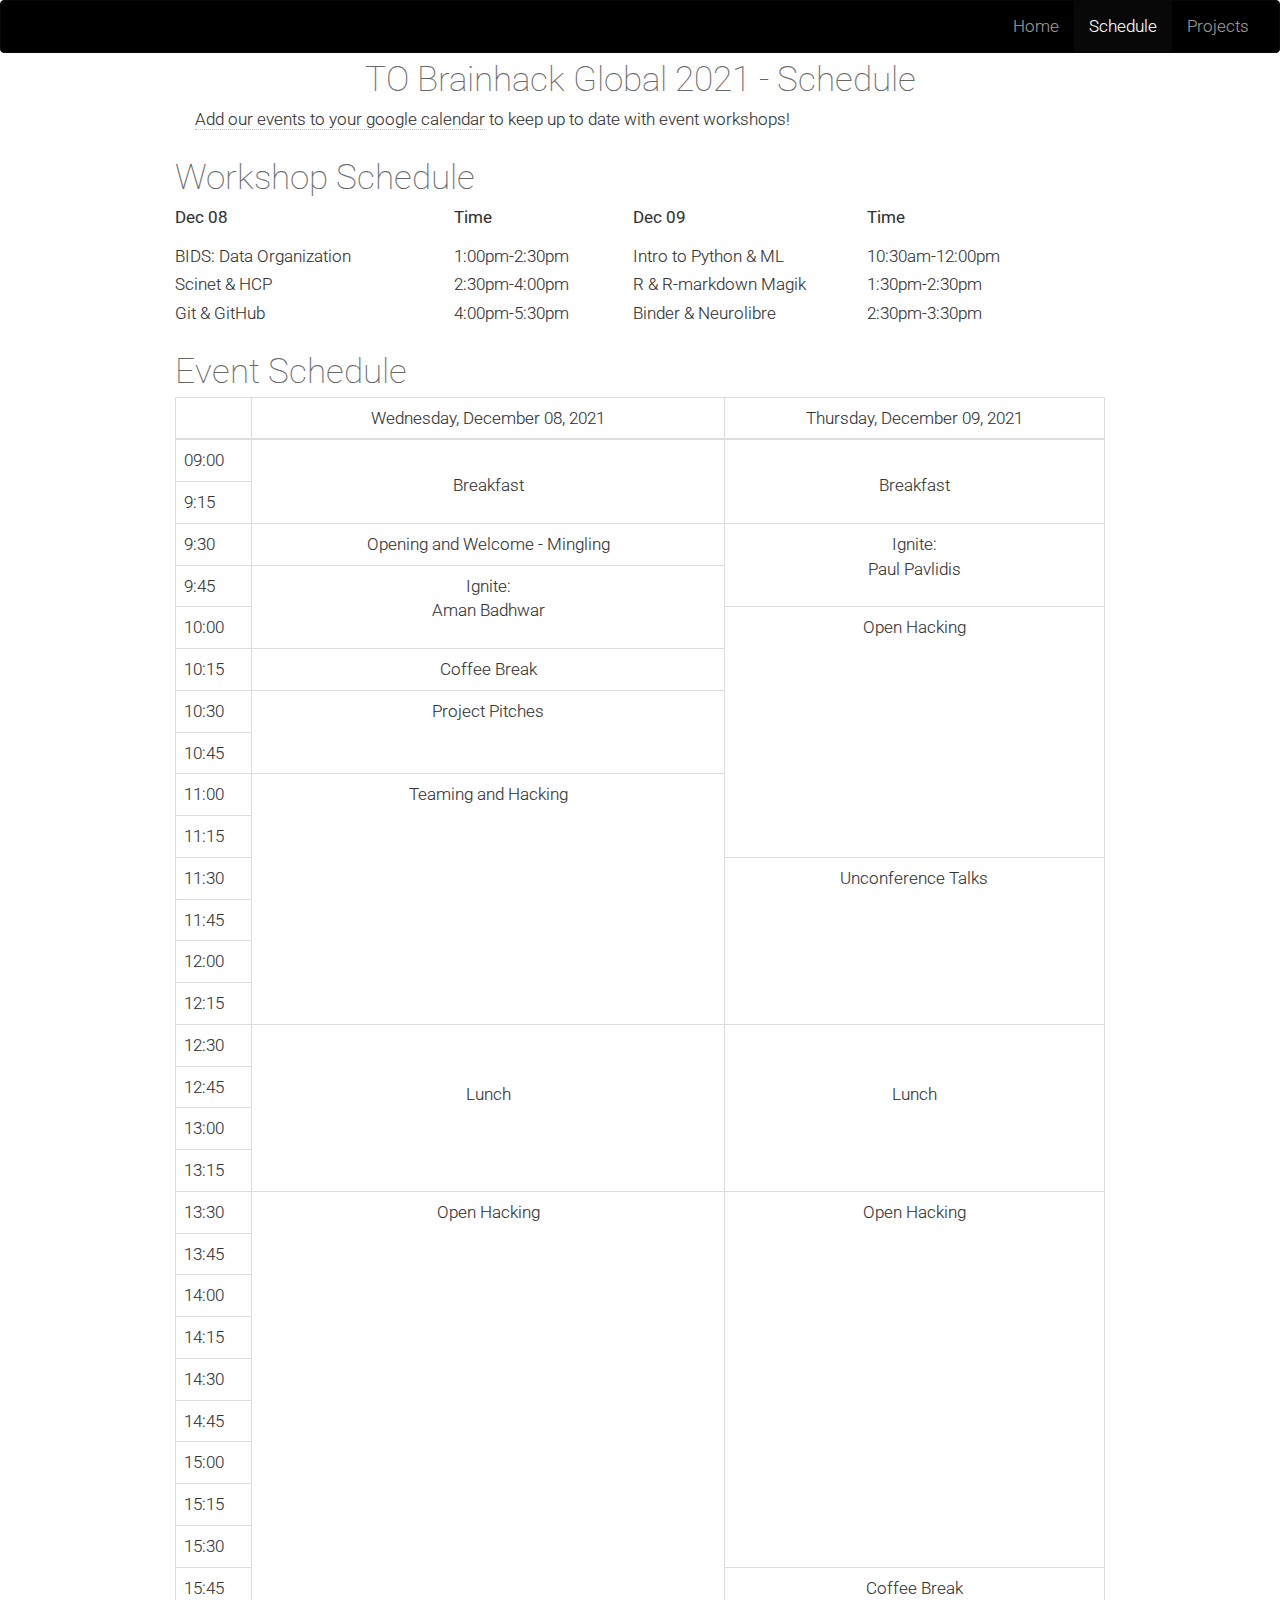
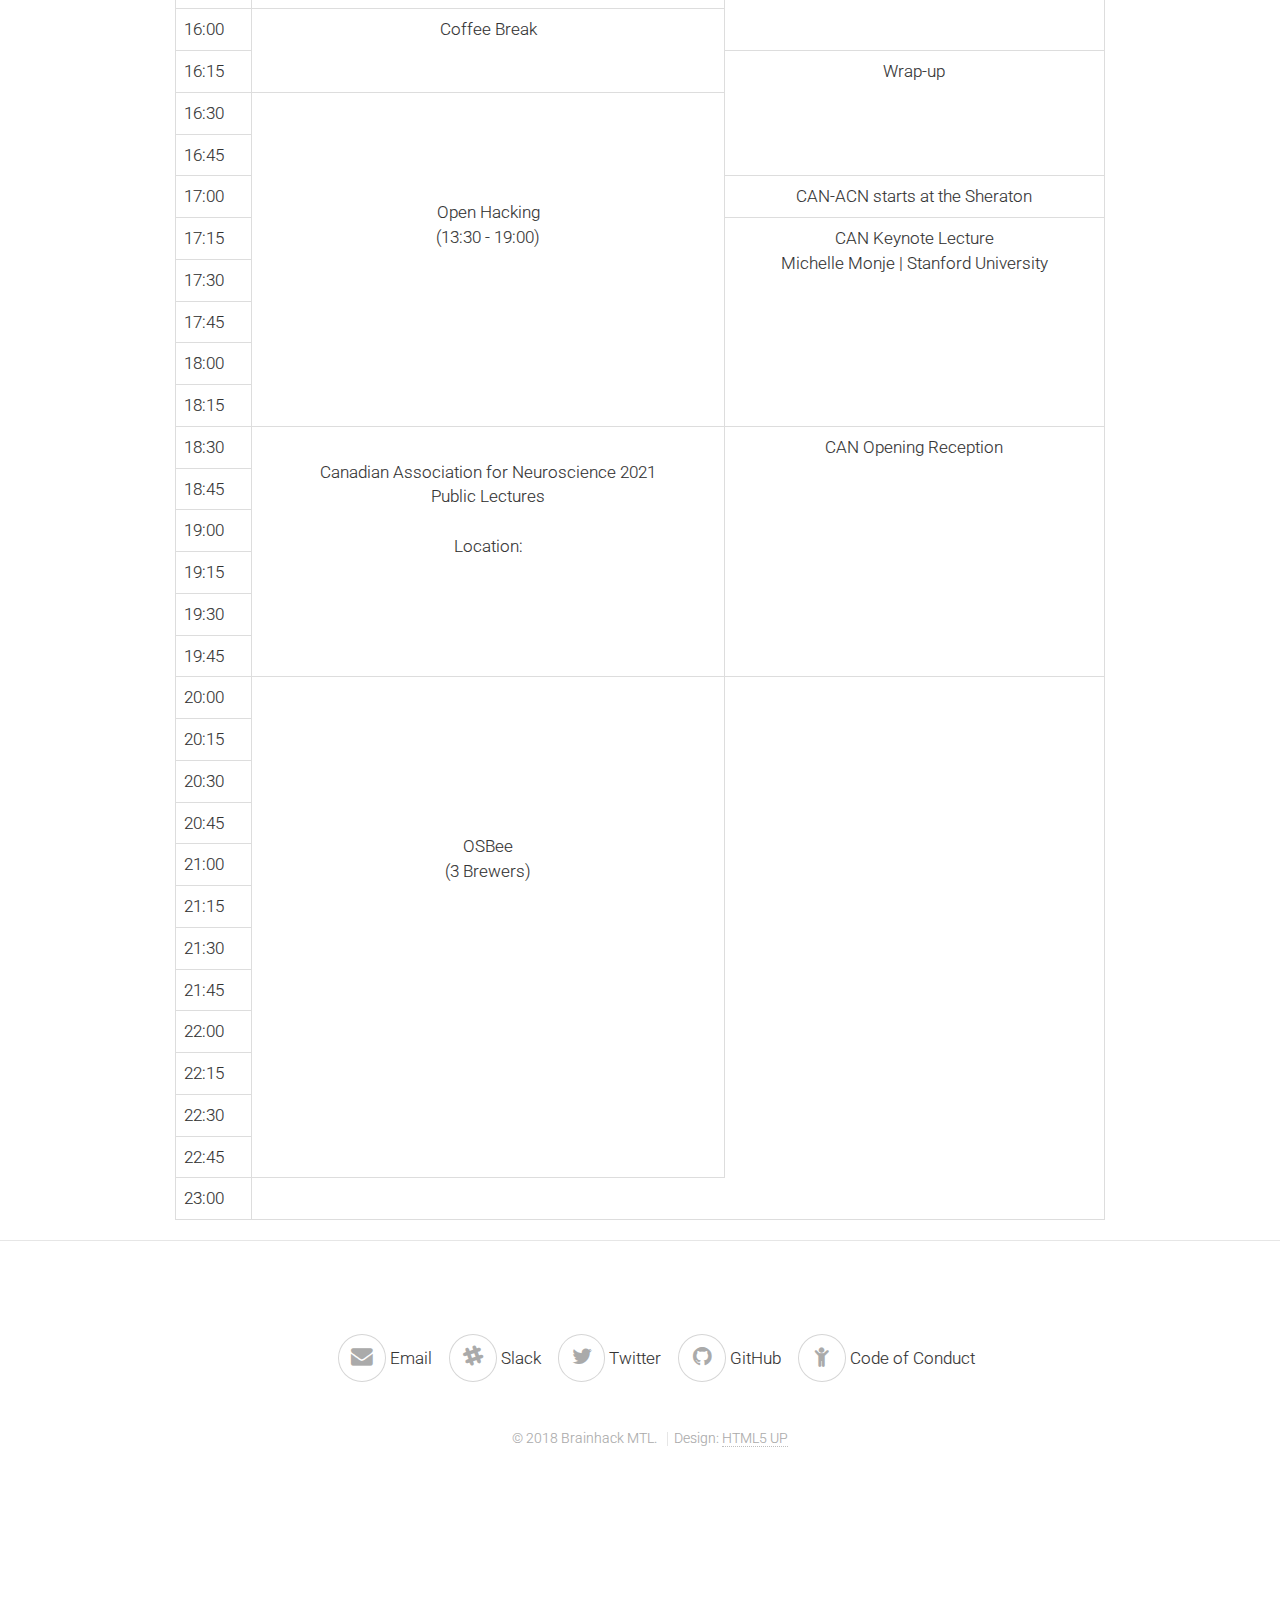
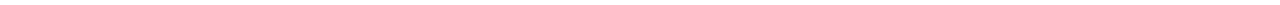
<file: schedule.html>
<!DOCTYPE html>
<html>

<head>
    <meta charset="utf-8">
    <meta http-equiv="X-UA-Compatible" content="IE=edge">
    <title>TO Brainhack Global 2021 &ndash; Schedule</title>
    <meta name="viewport" content="width=device-width, initial-scale=1">
    <link rel="stylesheet" href="https://maxcdn.bootstrapcdn.com/bootstrap/3.3.7/css/bootstrap.min.css" integrity="sha384-BVYiiSIFeK1dGmJRAkycuHAHRg32OmUcww7on3RYdg4Va+PmSTsz/K68vbdEjh4u"
    crossorigin="anonymous">
    <link rel="stylesheet" href="assets/css/main.css" />
    <link rel="stylesheet" href="https://use.fontawesome.com/releases/v5.7.2/css/all.css"
        integrity="sha384-fnmOCqbTlWIlj8LyTjo7mOUStjsKC4pOpQbqyi7RrhN7udi9RwhKkMHpvLbHG9Sr" crossorigin="anonymous">
    <link rel="stylesheet" href="https://www.w3schools.com/w3css/4/w3.css">
    <link rel="stylesheet" type="text/css" media="screen" href="assets/css/main.css">
    <link rel="stylesheet" type="text/css" media="screen" href="assets/css/schedule.css">
</head>

<body>
    <!-- Navbar -->
    <nav class="navbar navbar-inverse">
        <div class="container-fluid">
            <div class="navbar-header">
                <button type="button" class="navbar-toggle" data-toggle="collapse" data-target="#myNavbar">
                    <span class="icon-bar"></span>
                    <span class="icon-bar"></span>
                    <span class="icon-bar"></span>
                </button>
            </div>
            <div class="collapse navbar-collapse" id="myNavbar">
                <ul class="nav navbar-nav navbar-right">
                    <li>
                        <a href="index.html">Home</a>
                    </li>
                    <li class="active">
                        <a href="schedule.html"
                            target="_blank">Schedule</a>
                    </li>
                    <li>
                        <a href="projects.html">Projects</a>
                    </li>
                </ul>
            </div>
        </div>
    </nav>







    <!-- SCHEDULE  -->
    <div class="container schedule">
        <h1 class="text-center">TO Brainhack Global 2021 - Schedule</h1>

	<p>
				<a href="https://calendar.google.com/calendar/b/1?cid=YnJhaW5oYWNrdG9yb250b0BnbWFpbC5jb20" target="_blank">Add our events to your google calendar</a> to keep up to date with event workshops!
	</p>

	<h2>
		Workshop Schedule
	</h2>

	<table style="width:100%">
		<col width="30">
		<col width="30">
		<col width="50">
		<col width="80">
		<tr>
			<th><b>Dec 08</b></th>
			<th><b>Time</b></th>
			<th><b>Dec 09</b></th>
			<th><b>Time</b></th>
		</tr>
		<tr>
			<td>BIDS: Data Organization</td>
			<td>1:00pm-2:30pm</td>
			<td>Intro to Python & ML</td>
			<td>10:30am-12:00pm</td>
			
		</tr>
		<tr>
			<td>Scinet & HCP</td>
			<td>2:30pm-4:00pm</td>
			<td>R & R-markdown Magik</td>
			<td>1:30pm-2:30pm</td>
		</tr>
		<tr>
			<td>Git & GitHub</td>
			<td>4:00pm-5:30pm</td>
			<td>Binder & Neurolibre</td>
			<td>2:30pm-3:30pm</td>
		</tr>

	</table>

	<h2>
		Event Schedule
	</h2>

        <div class="table-responsive timeline">
            <table class="table table-bordered" border="1">
                <thead>
                    <th></th>
                    <th class="text-center">Wednesday, December 08, 2021</th>
                    <th class="text-center">Thursday, December 09, 2021</th>
                </thead>
                <tbody>
                    <tr>
                        <td>09:00</td>
                        <td rowspan="2" class="text-center sEvent" data-id="breakfast1" data-toggle="modal" data-target="#infoModal"><br>Breakfast</td>
                        <td rowspan="2" class="text-center sEvent" data-id="breakfast2" data-toggle="modal" data-target="#infoModal"><br>Breakfast</td>
                    </tr>
                    <tr>
                        <td>9:15</td>
                    </tr>
                    <tr>
                        <td>9:30</td>
                        <td class="text-center sEvent" data-id="welcome" data-toggle="modal" data-target="#infoModal">Opening and Welcome - Mingling</td>
                        <td rowspan="2" class="text-center sEvent" data-id="ignite1" data-toggle="modal" data-target="#infoModal">
                            Ignite:
                            <br>
                            Paul Pavlidis
                        </td>
                    </tr>
                    <tr>
                        <td>9:45</td>
                        <td rowspan="2" class="text-center sEvent" data-id="ignite2" data-toggle="modal" data-target="#infoModal">
                            Ignite:
                            <br>
                            Aman Badhwar
                        </td>
                    </tr>
                    <tr>
                        <td>10:00</td>
                        <td rowspan="6" class="text-center sEvent" data-id="hack1W" data-toggle="modal" data-target="#infoModal">Open Hacking</td>
                    </tr>
                    <tr>
                        <td>10:15</td>
                        <td class="text-center sEvent" data-id="coffee1" data-toggle="modal" data-target="#infoModal">Coffee Break</td>
                    </tr>
                    <tr>
                        <td>10:30</td>
                        <td rowspan="2" class="text-center sEvent" data-id="pitch" data-toggle="modal" data-target="#infoModal">Project Pitches</td>
                    </tr>
                    <tr>
                        <td>10:45</td>
                    </tr>
                    <tr>
                        <td>11:00</td>
                        <td rowspan="6" class="text-center sEvent" data-id="teaming" data-toggle="modal" data-target="#infoModal">Teaming and Hacking</td>
                    </tr>
                    <tr>
                        <td>11:15</td>
                    </tr>
                    <tr>
                        <td>11:30</td>
                        <td rowspan="4" class="text-center sEvent" data-id="unconf-talks" data-toggle="modal" data-target="#infoModal">Unconference Talks</td>
                    </tr>
                    <tr>
                        <td>11:45</td>
                    </tr>
                    <tr>
                        <td>12:00</td>
                    </tr>
                    <tr>
                        <td>12:15</td>
                    </tr>
                    <tr>
                        <td>12:30</td>
                        <td rowspan="4" class="text-center sEvent" data-id="lunch1" data-toggle="modal" data-target="#infoModal"><br><br>Lunch</td>
                        <td rowspan="4" class="text-center sEvent" data-id="lunch2" data-toggle="modal" data-target="#infoModal"><br><br>Lunch</td>
                    </tr>
                    <tr>
                        <td>12:45</td>
                    </tr>
                    <tr>
                        <td>13:00</td>
                    </tr>
                    <tr>
                        <td>13:15</td>
                    </tr>
                    <tr>
                        <td>13:30</td>
                        <td rowspan="10" class="text-center sEvent" data-id="hack1T" data-toggle="modal" data-target="#infoModal">Open Hacking</td>
                        <td rowspan="9" class="text-center sEvent" data-id="hack2W" data-toggle="modal" data-target="#infoModal">Open Hacking</td>
                    </tr>
                    <tr>
                        <td>13:45</td>
                    </tr>
                    <tr>
                        <td>14:00</td>
                    </tr>
                    <tr>
                        <td>14:15</td>
                    </tr>
                    <tr>
                        <td>14:30</td>
                    </tr>
                    <tr>
                        <td>14:45</td>
                    </tr>
                    <tr>
                        <td>15:00</td>
                    </tr>
                    <tr>
                        <td>15:15</td>
                    </tr>
                    <tr>
                        <td>15:30</td>
                    </tr>
                    <tr>
                        <td>15:45</td>
                        <td rowspan="2" class="text-center sEvent" data-id="coffee2" data-toggle="modal" data-target="#infoModal">Coffee Break</td>
                    </tr>
                    <tr>
                        <td>16:00</td>
                        <td rowspan="2" class="text-center sEvent" data-id="coffee3" data-toggle="modal" data-target="#infoModal">Coffee Break</td>
                    </tr>
                    <tr>
                        <td>16:15</td>
                        <td rowspan="3" class="text-center sEvent" data-id="wrap-up" data-toggle="modal" data-target="#infoModal">Wrap-up</td>
                    </tr>
                    <tr>
                        <td>16:30</td>
                        <td rowspan="8" class="text-center sEvent" data-id="hack2T">
                            <br><br><br><br>Open Hacking<br>
                            (13:30 - 19:00)
                        </td>
                    </tr>
                    <tr>
                        <td>16:45</td>
                    </tr>
                    <tr>
                        <td>17:00</td>
                        <td class="text-center sEvent" data-id="can-acn" data-toggle="modal" data-target="#infoModal">CAN-ACN starts at the Sheraton</td>
                    </tr>
                    <tr>
                        <td>17:15</td>
                        <td rowspan="5" class="text-center sEvent" data-id="can-keynote" data-toggle="modal" data-target="#infoModal">
                            CAN Keynote Lecture
                            <br>Michelle Monje | Stanford University
                        </td>
                    </tr>
                    <tr>
                        <td>17:30</td>
                    </tr>
                    <tr>
                        <td>17:45</td>
                    </tr>
                    <tr>
                        <td>18:00</td>
                    </tr>
                    <tr>
                        <td>18:15</td>
                    </tr>
                    <tr>
                        <td>18:30</td>
                        <td rowspan="6" class="text-center sEvent" data-id="can-lect" data-toggle="modal" data-target="#infoModal">
                            <br>Canadian Association for Neuroscience 2021
                            <br>Public Lectures
                            <br>
                            <br>Location: 
                            <br>
                        </td>
                        <td rowspan="6" class="text-center sEvent" data-id="can-open" data-toggle="modal" data-target="#infoModal">CAN Opening Reception</td>
                    </tr>
                    <tr>
                        <td>18:45</td>
                    </tr>
                    <tr>
                        <td>19:00</td>
                    </tr>
                    <tr>
                        <td>19:15</td>
                    </tr>
                    <tr>
                        <td>19:30</td>
                    </tr>
                    <tr>
                        <td>19:45</td>
                    </tr>
                    <tr>
                        <td>20:00</td>
                        <td rowspan="12" class="text-center sEvent" data-id="osbee" data-toggle="modal" data-target="#infoModal">
                            <br><br><br><br><br><br>OSBee
                            <br>(3 Brewers)
                        </td>
                    </tr>
                    <tr>
                        <td>20:15</td>
                    </tr>
                    <tr>
                        <td>20:30</td>
                    </tr>
                    <tr>
                        <td>20:45</td>
                    </tr>
                    <tr>
                        <td>21:00</td>
                    </tr>
                    <tr>
                        <td>21:15</td>
                    </tr>
                    <tr>
                        <td>21:30</td>
                    </tr>
                    <tr>
                        <td>21:45</td>
                    </tr>
                    <tr>
                        <td>22:00</td>
                    </tr>
                    <tr>
                        <td>22:15</td>
                    </tr>
                    <tr>
                        <td>22:30</td>
                    </tr>
                    <tr>
                        <td>22:45</td>
                    </tr>
                    <tr>
                        <td>23:00</td>
                    </tr>
                </tbody>
            </table>
        </div> <!-- timeline -->
    </div> <!-- schedule -->

    <!-- modal container -->
<div class="modal fade" tabindex="-1" role="dialog" id="infoModal">
        <div class="modal-dialog modal-lg" role="document">
          <div class="modal-content">
            <div class="modal-header">
              <button type="button" class="close" data-dismiss="modal" aria-label="Close"><span aria-hidden="true">&times;</span></button>
              <h4 class="modal-title"></h4>
            </div>
            <div class="modal-body">
            </div>
          </div><!-- /.modal-content -->
        </div><!-- /.modal-dialog -->
      </div><!-- /.modal -->

    <!-- Footer -->
    <footer id="footer">
        <ul class="icons">
            <li>
                <a href="mailto:erin.w.dickie@gmail.com" target="_blank" class="icon fa-envelope">
                    <span class="label">Email</span>
                </a> Email</li>
            <li>
                <a href="https://brainhack-slack-invite.herokuapp.com/" target="_blank" class="icon fa-slack">
                    <span class="label">Slack</span>
                </a> Slack</li>
            <li>
                <a href="https://twitter.com/brainhackorg" target="_blank" class="icon fa-twitter">
                    <span class="label">Twitter</span>
                </a> Twitter</li>
            <li>
                <a href="https://github.com/CAMH-SCWG/to-brainhack-2018" target="_blank" class="icon fa-github">
                    <span class="label">GitHub</span>
                </a> GitHub</li>
            <li>
                <a href="http://www.brainhack.org/code-of-conduct.html" target="_blank" class="icon fa-child">
                    <span class="label">Code of Conduct</span>
                </a> Code of Conduct</li>
        </ul>
        <div class="copyright">
            <ul class="menu">
                <li>&copy; 2018 Brainhack MTL.</li>
                <li>Design:
                    <a href="http://html5up.net">HTML5 UP</a>
                </li>
            </ul>
        </div>
    </footer>

    <!-- Scripts -->
    <script src="assets/js/jquery.min.js"></script>
    <script src="assets/js/jquery.scrolly.min.js"></script>
    <script src="assets/js/skel.min.js"></script>
    <script src="assets/js/util.js"></script>
    <script src="assets/js/main.js"></script>
    <script src="assets/js/lodash.min.js"></script>  
    <script src="https://maxcdn.bootstrapcdn.com/bootstrap/3.3.7/js/bootstrap.min.js" integrity="sha384-Tc5IQib027qvyjSMfHjOMaLkfuWVxZxUPnCJA7l2mCWNIpG9mGCD8wGNIcPD7Txa" crossorigin="anonymous"></script>
    <script src="assets/js/schedule.js"></script>
</body>

</html>
</file>
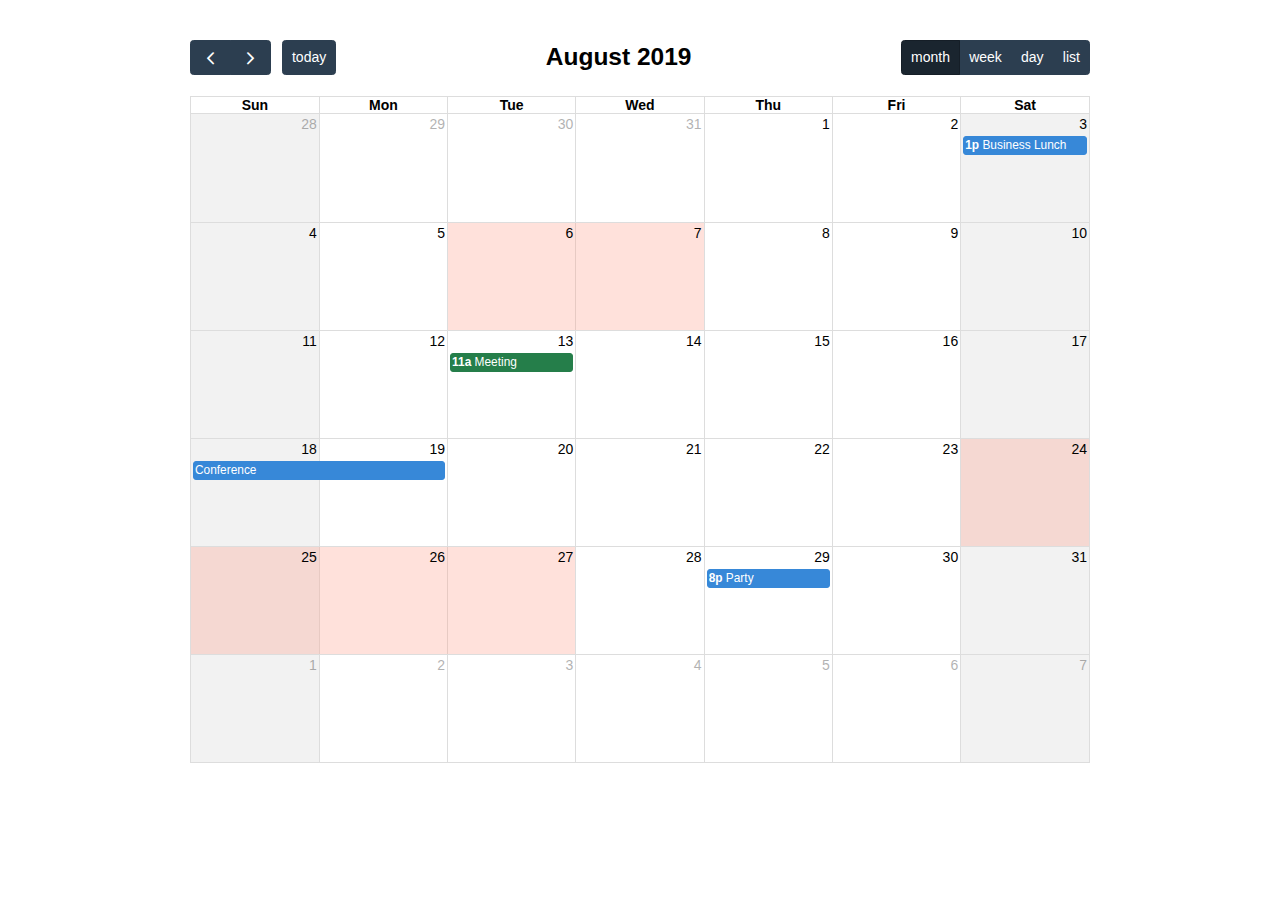
<file: assets/js/fullcalendar/examples/background-events.html>
<!DOCTYPE html>
<html>
<head>
<meta charset='utf-8' />
<link href='../packages/core/main.css' rel='stylesheet' />
<link href='../packages/daygrid/main.css' rel='stylesheet' />
<link href='../packages/timegrid/main.css' rel='stylesheet' />
<link href='../packages/list/main.css' rel='stylesheet' />
<script src='../packages/core/main.js'></script>
<script src='../packages/interaction/main.js'></script>
<script src='../packages/daygrid/main.js'></script>
<script src='../packages/timegrid/main.js'></script>
<script src='../packages/list/main.js'></script>
<script>

  document.addEventListener('DOMContentLoaded', function() {
    var calendarEl = document.getElementById('calendar');

    var calendar = new FullCalendar.Calendar(calendarEl, {
      plugins: [ 'interaction', 'dayGrid', 'timeGrid', 'list' ],
      header: {
        left: 'prev,next today',
        center: 'title',
        right: 'dayGridMonth,timeGridWeek,timeGridDay,listMonth'
      },
      defaultDate: '2019-08-12',
      navLinks: true, // can click day/week names to navigate views
      businessHours: true, // display business hours
      editable: true,
      events: [
        {
          title: 'Business Lunch',
          start: '2019-08-03T13:00:00',
          constraint: 'businessHours'
        },
        {
          title: 'Meeting',
          start: '2019-08-13T11:00:00',
          constraint: 'availableForMeeting', // defined below
          color: '#257e4a'
        },
        {
          title: 'Conference',
          start: '2019-08-18',
          end: '2019-08-20'
        },
        {
          title: 'Party',
          start: '2019-08-29T20:00:00'
        },

        // areas where "Meeting" must be dropped
        {
          groupId: 'availableForMeeting',
          start: '2019-08-11T10:00:00',
          end: '2019-08-11T16:00:00',
          rendering: 'background'
        },
        {
          groupId: 'availableForMeeting',
          start: '2019-08-13T10:00:00',
          end: '2019-08-13T16:00:00',
          rendering: 'background'
        },

        // red areas where no events can be dropped
        {
          start: '2019-08-24',
          end: '2019-08-28',
          overlap: false,
          rendering: 'background',
          color: '#ff9f89'
        },
        {
          start: '2019-08-06',
          end: '2019-08-08',
          overlap: false,
          rendering: 'background',
          color: '#ff9f89'
        }
      ]
    });

    calendar.render();
  });

</script>
<style>

  body {
    margin: 40px 10px;
    padding: 0;
    font-family: Arial, Helvetica Neue, Helvetica, sans-serif;
    font-size: 14px;
  }

  #calendar {
    max-width: 900px;
    margin: 0 auto;
  }

</style>
</head>
<body>

  <div id='calendar'></div>

</body>
</html>
</file>
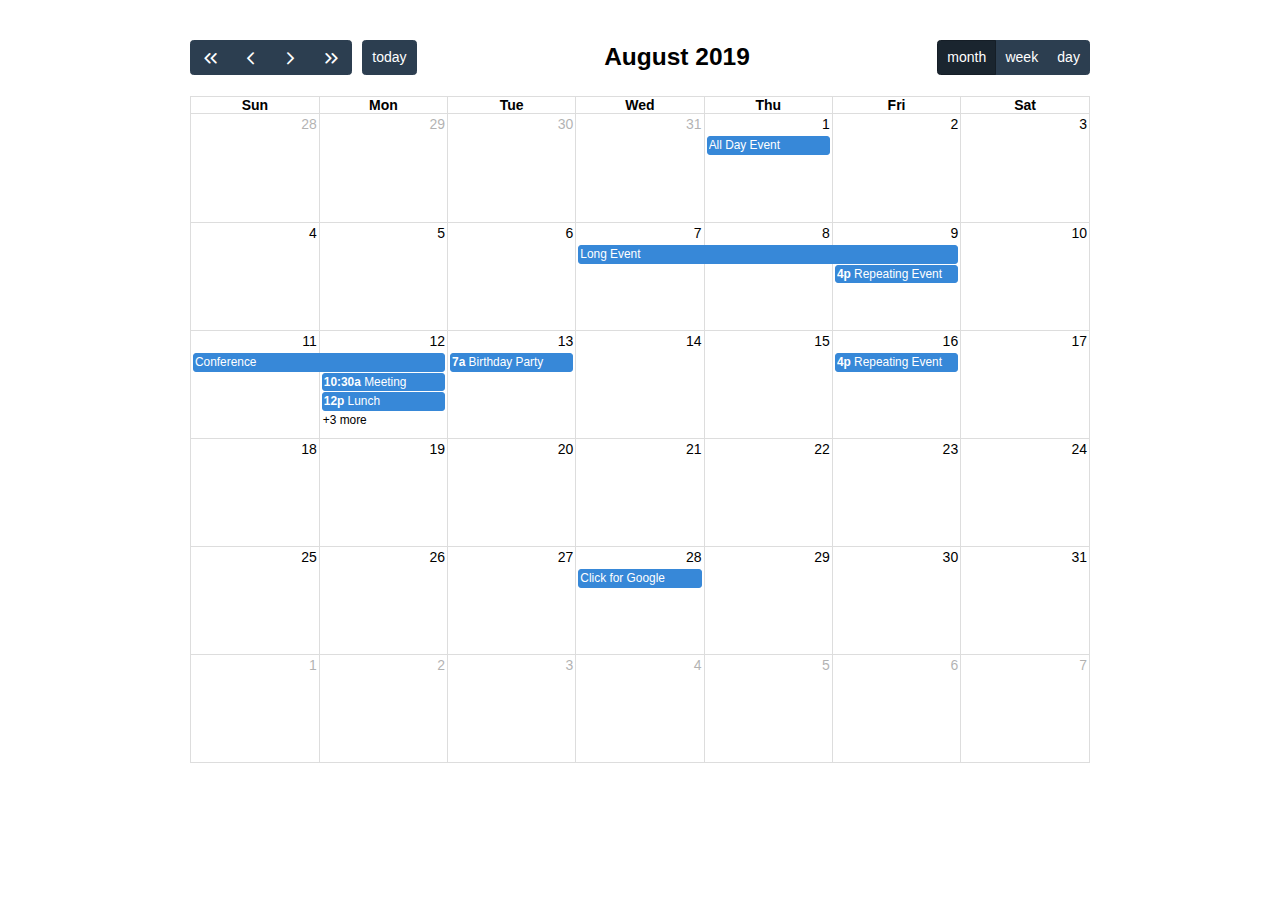
<file: assets/js/fullcalendar/examples/daygrid-views.html>
<!DOCTYPE html>
<html>
<head>
<meta charset='utf-8' />
<link href='../packages/core/main.css' rel='stylesheet' />
<link href='../packages/daygrid/main.css' rel='stylesheet' />
<script src='../packages/core/main.js'></script>
<script src='../packages/interaction/main.js'></script>
<script src='../packages/daygrid/main.js'></script>
<script>

  document.addEventListener('DOMContentLoaded', function() {
    var calendarEl = document.getElementById('calendar');

    var calendar = new FullCalendar.Calendar(calendarEl, {
      plugins: [ 'interaction', 'dayGrid' ],
      header: {
        left: 'prevYear,prev,next,nextYear today',
        center: 'title',
        right: 'dayGridMonth,dayGridWeek,dayGridDay'
      },
      defaultDate: '2019-08-12',
      navLinks: true, // can click day/week names to navigate views
      editable: true,
      eventLimit: true, // allow "more" link when too many events
      events: [
        {
          title: 'All Day Event',
          start: '2019-08-01'
        },
        {
          title: 'Long Event',
          start: '2019-08-07',
          end: '2019-08-10'
        },
        {
          groupId: 999,
          title: 'Repeating Event',
          start: '2019-08-09T16:00:00'
        },
        {
          groupId: 999,
          title: 'Repeating Event',
          start: '2019-08-16T16:00:00'
        },
        {
          title: 'Conference',
          start: '2019-08-11',
          end: '2019-08-13'
        },
        {
          title: 'Meeting',
          start: '2019-08-12T10:30:00',
          end: '2019-08-12T12:30:00'
        },
        {
          title: 'Lunch',
          start: '2019-08-12T12:00:00'
        },
        {
          title: 'Meeting',
          start: '2019-08-12T14:30:00'
        },
        {
          title: 'Happy Hour',
          start: '2019-08-12T17:30:00'
        },
        {
          title: 'Dinner',
          start: '2019-08-12T20:00:00'
        },
        {
          title: 'Birthday Party',
          start: '2019-08-13T07:00:00'
        },
        {
          title: 'Click for Google',
          url: 'http://google.com/',
          start: '2019-08-28'
        }
      ]
    });

    calendar.render();
  });

</script>
<style>

  body {
    margin: 40px 10px;
    padding: 0;
    font-family: Arial, Helvetica Neue, Helvetica, sans-serif;
    font-size: 14px;
  }

  #calendar {
    max-width: 900px;
    margin: 0 auto;
  }

</style>
</head>
<body>

  <div id='calendar'></div>

</body>
</html>
</file>
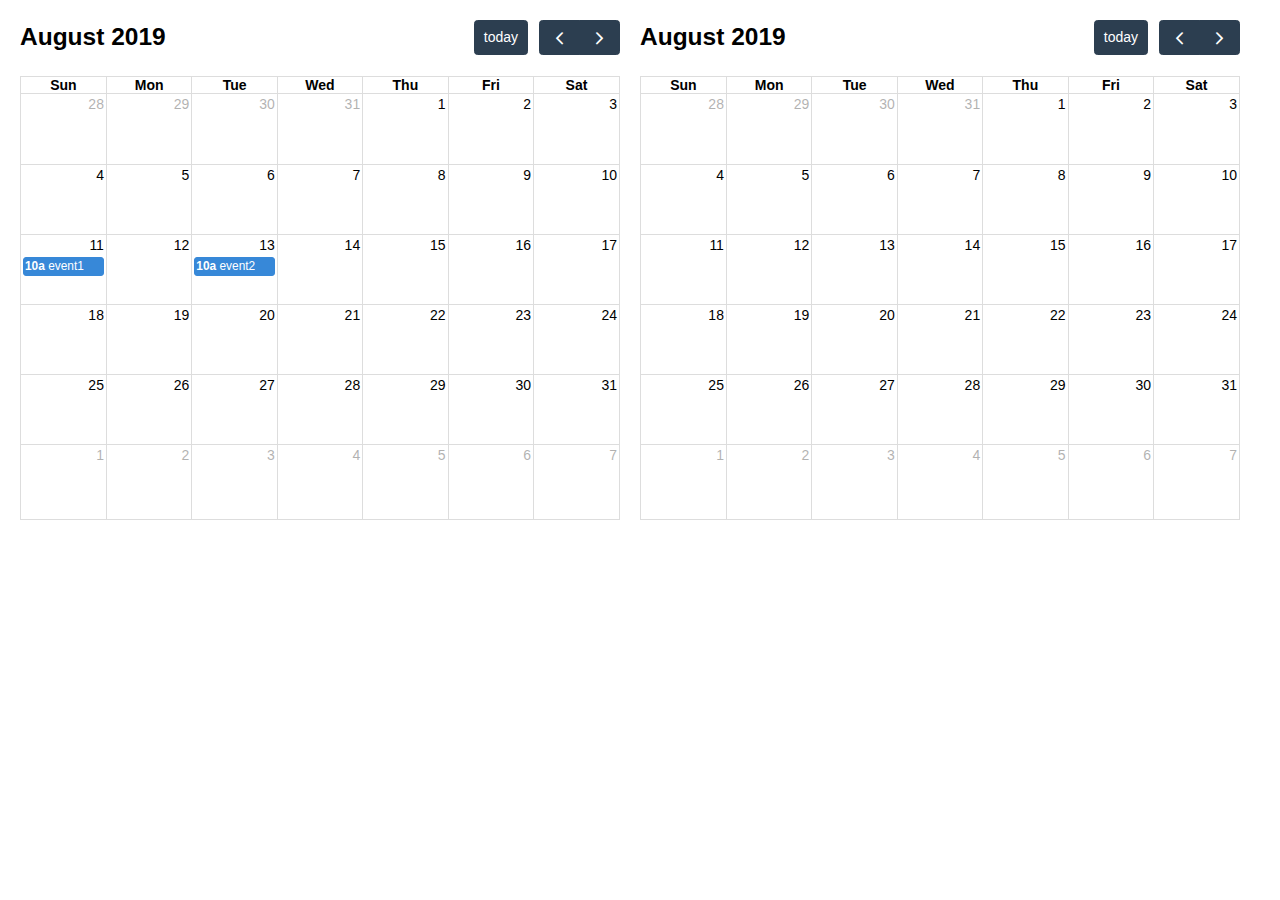
<file: assets/js/fullcalendar/examples/external-dragging-2cals.html>
<!DOCTYPE html>
<html>
<head>
<meta charset='utf-8' />
<link href='../packages/core/main.css' rel='stylesheet' />
<link href='../packages/daygrid/main.css' rel='stylesheet' />
<script src='../packages/core/main.js'></script>
<script src='../packages/interaction/main.js'></script>
<script src='../packages/daygrid/main.js'></script>
<script>

  document.addEventListener('DOMContentLoaded', function() {
    var srcCalendarEl = document.getElementById('source-calendar');
    var destCalendarEl = document.getElementById('destination-calendar');

    var srcCalendar = new FullCalendar.Calendar(srcCalendarEl, {
      plugins: [ 'interaction', 'dayGrid' ],
      editable: true,
      defaultDate: '2019-08-12',
      events: [
        {
          title: 'event1',
          start: '2019-08-11T10:00:00',
          end: '2019-08-11T16:00:00'
        },
        {
          title: 'event2',
          start: '2019-08-13T10:00:00',
          end: '2019-08-13T16:00:00'
        }
      ],
      eventLeave: function(info) {
        console.log('event left!', info.event);
      }
    });

    var destCalendar = new FullCalendar.Calendar(destCalendarEl, {
      plugins: [ 'interaction', 'dayGrid' ],
      defaultDate: '2019-08-12',
      editable: true,
      droppable: true, // will let it receive events!
      eventReceive: function(info) {
        console.log('event received!', info.event);
      }
    });

    srcCalendar.render();
    destCalendar.render();
  });

</script>
<style>

  body {
    margin: 20px 0 0 20px;
    font-size: 14px;
    font-family: Arial, Helvetica Neue, Helvetica, sans-serif;
  }

  #source-calendar,
  #destination-calendar {
    float: left;
    width: 600px;
    margin: 0 20px 20px 0;
  }

</style>
</head>
<body>

  <div id='source-calendar'></div>
  <div id='destination-calendar'></div>

</body>
</html>
</file>
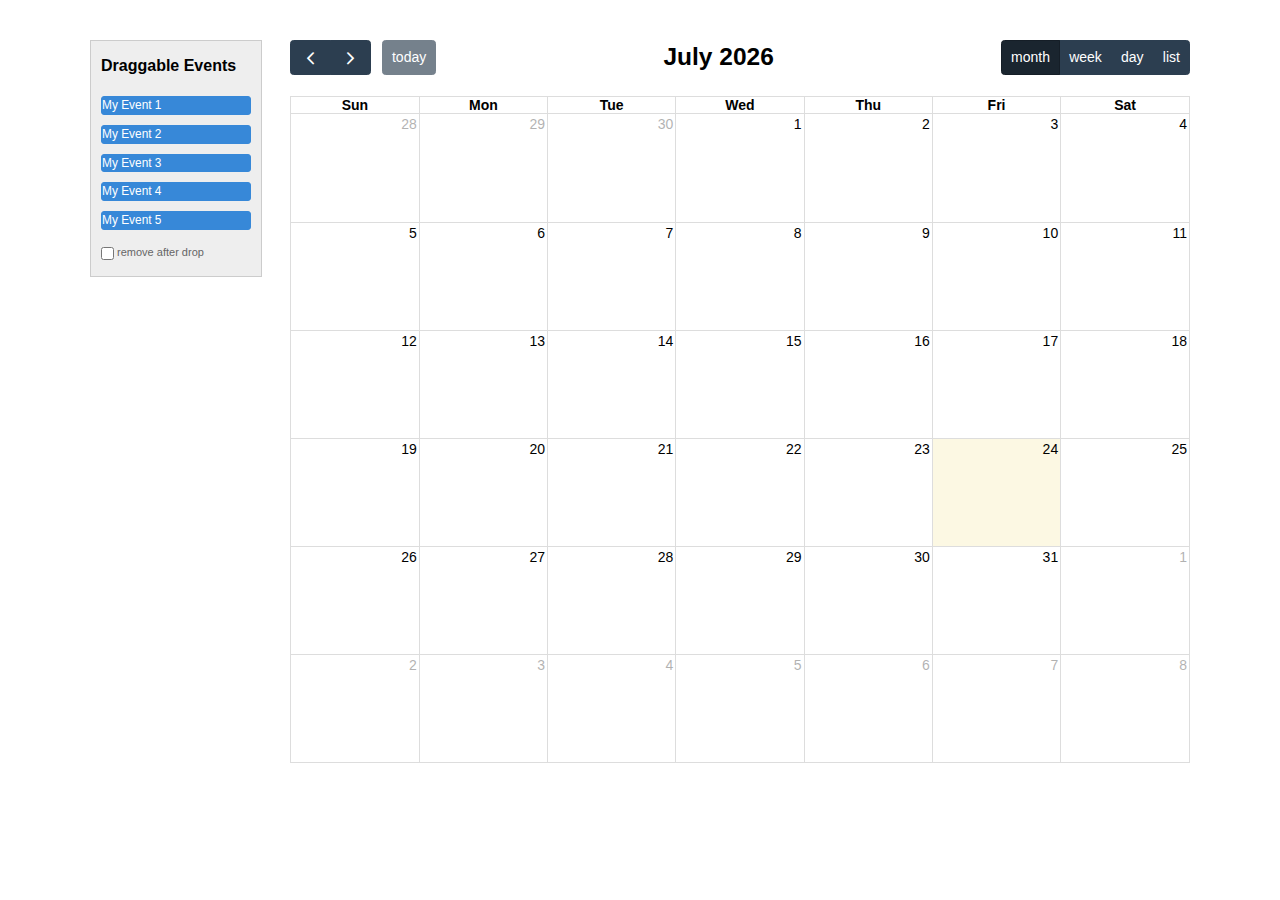
<file: assets/js/fullcalendar/examples/external-dragging-builtin.html>
<!DOCTYPE html>
<html>
<head>
<meta charset='utf-8' />
<link href='../packages/core/main.css' rel='stylesheet' />
<link href='../packages/daygrid/main.css' rel='stylesheet' />
<link href='../packages/timegrid/main.css' rel='stylesheet' />
<link href='../packages/list/main.css' rel='stylesheet' />
<script src='../packages/core/main.js'></script>
<script src='../packages/interaction/main.js'></script>
<script src='../packages/daygrid/main.js'></script>
<script src='../packages/timegrid/main.js'></script>
<script src='../packages/list/main.js'></script>
<script>

  document.addEventListener('DOMContentLoaded', function() {
    var Calendar = FullCalendar.Calendar;
    var Draggable = FullCalendarInteraction.Draggable

    /* initialize the external events
    -----------------------------------------------------------------*/

    var containerEl = document.getElementById('external-events-list');
    new Draggable(containerEl, {
      itemSelector: '.fc-event',
      eventData: function(eventEl) {
        return {
          title: eventEl.innerText.trim()
        }
      }
    });

    //// the individual way to do it
    // var containerEl = document.getElementById('external-events-list');
    // var eventEls = Array.prototype.slice.call(
    //   containerEl.querySelectorAll('.fc-event')
    // );
    // eventEls.forEach(function(eventEl) {
    //   new Draggable(eventEl, {
    //     eventData: {
    //       title: eventEl.innerText.trim(),
    //     }
    //   });
    // });

    /* initialize the calendar
    -----------------------------------------------------------------*/

    var calendarEl = document.getElementById('calendar');
    var calendar = new Calendar(calendarEl, {
      plugins: [ 'interaction', 'dayGrid', 'timeGrid', 'list' ],
      header: {
        left: 'prev,next today',
        center: 'title',
        right: 'dayGridMonth,timeGridWeek,timeGridDay,listWeek'
      },
      editable: true,
      droppable: true, // this allows things to be dropped onto the calendar
      drop: function(arg) {
        // is the "remove after drop" checkbox checked?
        if (document.getElementById('drop-remove').checked) {
          // if so, remove the element from the "Draggable Events" list
          arg.draggedEl.parentNode.removeChild(arg.draggedEl);
        }
      }
    });
    calendar.render();

  });

</script>
<style>

  body {
    margin-top: 40px;
    font-size: 14px;
    font-family: Arial, Helvetica Neue, Helvetica, sans-serif;
  }

  #wrap {
    width: 1100px;
    margin: 0 auto;
  }

  #external-events {
    float: left;
    width: 150px;
    padding: 0 10px;
    border: 1px solid #ccc;
    background: #eee;
    text-align: left;
  }

  #external-events h4 {
    font-size: 16px;
    margin-top: 0;
    padding-top: 1em;
  }

  #external-events .fc-event {
    margin: 10px 0;
    cursor: pointer;
  }

  #external-events p {
    margin: 1.5em 0;
    font-size: 11px;
    color: #666;
  }

  #external-events p input {
    margin: 0;
    vertical-align: middle;
  }

  #calendar {
    float: right;
    width: 900px;
  }

</style>
</head>
<body>
  <div id='wrap'>

    <div id='external-events'>
      <h4>Draggable Events</h4>

      <div id='external-events-list'>
        <div class='fc-event'>My Event 1</div>
        <div class='fc-event'>My Event 2</div>
        <div class='fc-event'>My Event 3</div>
        <div class='fc-event'>My Event 4</div>
        <div class='fc-event'>My Event 5</div>
      </div>

      <p>
        <input type='checkbox' id='drop-remove' />
        <label for='drop-remove'>remove after drop</label>
      </p>
    </div>

    <div id='calendar'></div>

    <div style='clear:both'></div>

  </div>
</body>
</html>
</file>
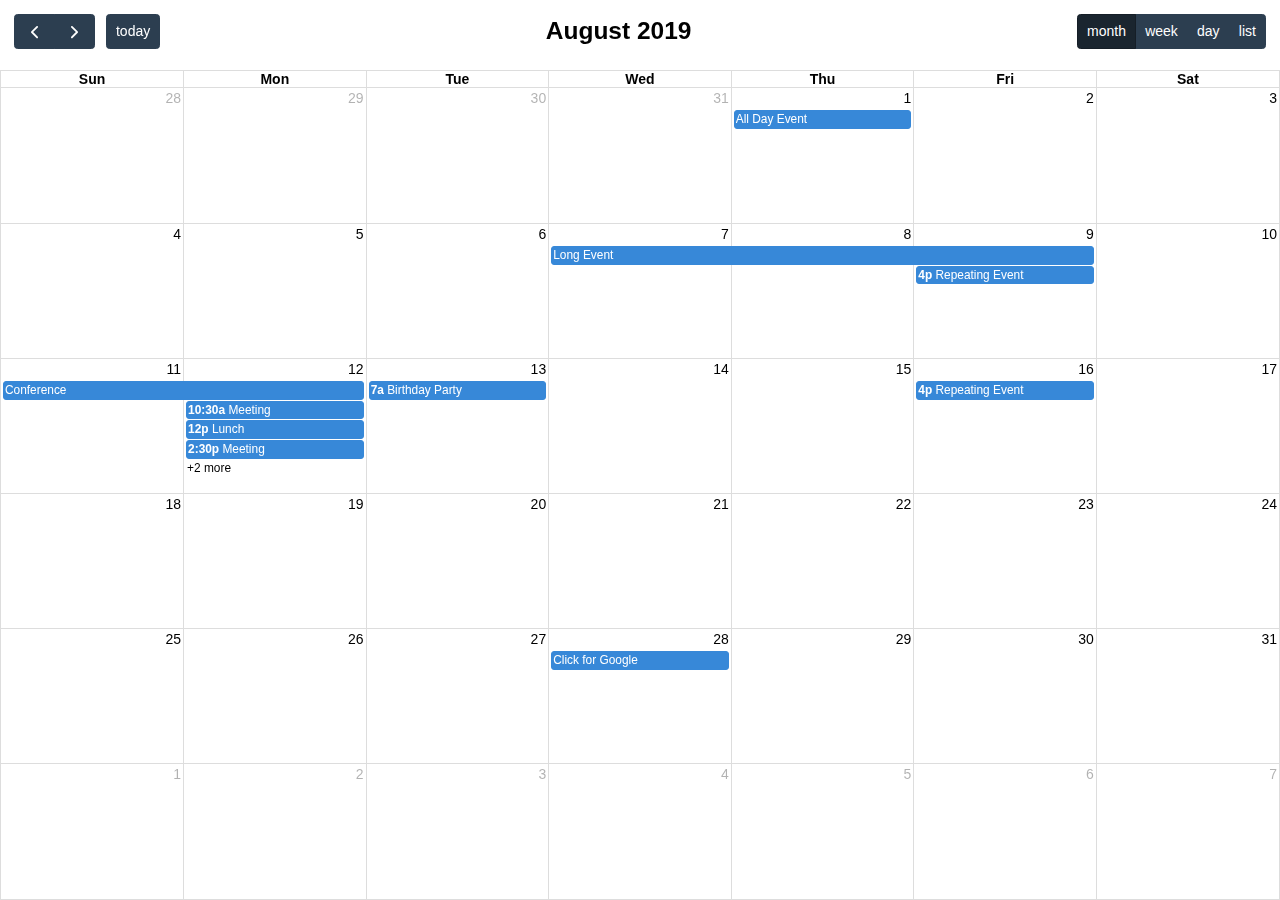
<file: assets/js/fullcalendar/examples/full-height.html>
<!DOCTYPE html>
<html>
<head>
<meta charset='utf-8' />
<link href='../packages/core/main.css' rel='stylesheet' />
<link href='../packages/daygrid/main.css' rel='stylesheet' />
<link href='../packages/timegrid/main.css' rel='stylesheet' />
<link href='../packages/list/main.css' rel='stylesheet' />
<script src='../packages/core/main.js'></script>
<script src='../packages/interaction/main.js'></script>
<script src='../packages/daygrid/main.js'></script>
<script src='../packages/timegrid/main.js'></script>
<script src='../packages/list/main.js'></script>
<script>

  document.addEventListener('DOMContentLoaded', function() {
    var calendarEl = document.getElementById('calendar');

    var calendar = new FullCalendar.Calendar(calendarEl, {
      plugins: [ 'interaction', 'dayGrid', 'timeGrid', 'list' ],
      height: 'parent',
      header: {
        left: 'prev,next today',
        center: 'title',
        right: 'dayGridMonth,timeGridWeek,timeGridDay,listWeek'
      },
      defaultView: 'dayGridMonth',
      defaultDate: '2019-08-12',
      navLinks: true, // can click day/week names to navigate views
      editable: true,
      eventLimit: true, // allow "more" link when too many events
      events: [
        {
          title: 'All Day Event',
          start: '2019-08-01',
        },
        {
          title: 'Long Event',
          start: '2019-08-07',
          end: '2019-08-10'
        },
        {
          groupId: 999,
          title: 'Repeating Event',
          start: '2019-08-09T16:00:00'
        },
        {
          groupId: 999,
          title: 'Repeating Event',
          start: '2019-08-16T16:00:00'
        },
        {
          title: 'Conference',
          start: '2019-08-11',
          end: '2019-08-13'
        },
        {
          title: 'Meeting',
          start: '2019-08-12T10:30:00',
          end: '2019-08-12T12:30:00'
        },
        {
          title: 'Lunch',
          start: '2019-08-12T12:00:00'
        },
        {
          title: 'Meeting',
          start: '2019-08-12T14:30:00'
        },
        {
          title: 'Happy Hour',
          start: '2019-08-12T17:30:00'
        },
        {
          title: 'Dinner',
          start: '2019-08-12T20:00:00'
        },
        {
          title: 'Birthday Party',
          start: '2019-08-13T07:00:00'
        },
        {
          title: 'Click for Google',
          url: 'http://google.com/',
          start: '2019-08-28'
        }
      ]
    });

    calendar.render();
  });

</script>
<style>

  html, body {
    overflow: hidden; /* don't do scrollbars */
    font-family: Arial, Helvetica Neue, Helvetica, sans-serif;
    font-size: 14px;
  }

  #calendar-container {
    position: fixed;
    top: 0;
    left: 0;
    right: 0;
    bottom: 0;
  }

  .fc-header-toolbar {
    /*
    the calendar will be butting up against the edges,
    but let's scoot in the header's buttons
    */
    padding-top: 1em;
    padding-left: 1em;
    padding-right: 1em;
  }

</style>
</head>
<body>

  <div id='calendar-container'>
    <div id='calendar'></div>
  </div>

</body>
</html>
</file>
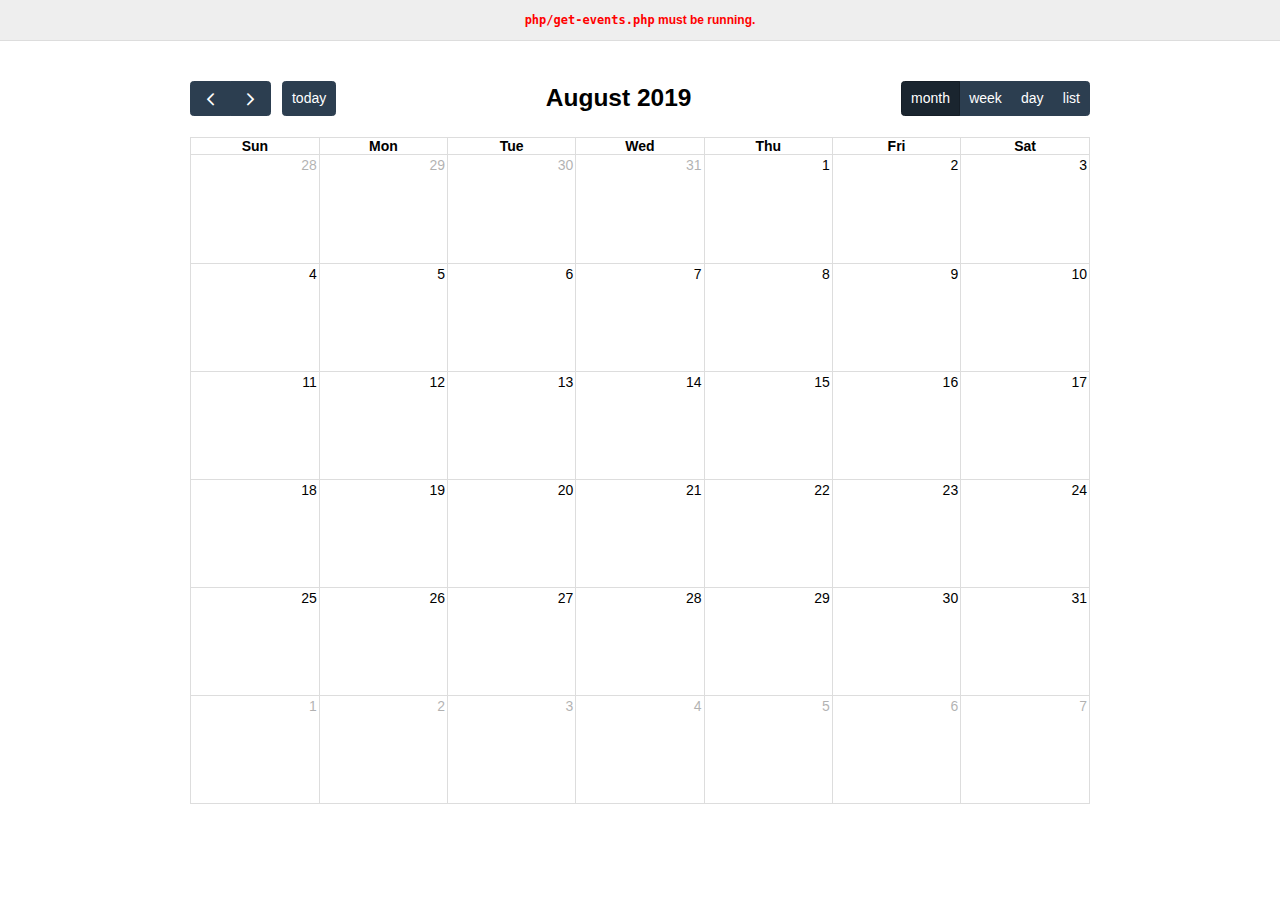
<file: assets/js/fullcalendar/examples/json.html>
<!DOCTYPE html>
<html>
<head>
<meta charset='utf-8' />
<link href='../packages/core/main.css' rel='stylesheet' />
<link href='../packages/daygrid/main.css' rel='stylesheet' />
<link href='../packages/timegrid/main.css' rel='stylesheet' />
<link href='../packages/list/main.css' rel='stylesheet' />
<script src='../packages/core/main.js'></script>
<script src='../packages/interaction/main.js'></script>
<script src='../packages/daygrid/main.js'></script>
<script src='../packages/timegrid/main.js'></script>
<script src='../packages/list/main.js'></script>
<script>

  document.addEventListener('DOMContentLoaded', function() {
    var calendarEl = document.getElementById('calendar');

    var calendar = new FullCalendar.Calendar(calendarEl, {
      plugins: [ 'interaction', 'dayGrid', 'timeGrid', 'list' ],
      header: {
        left: 'prev,next today',
        center: 'title',
        right: 'dayGridMonth,timeGridWeek,timeGridDay,listWeek'
      },
      defaultDate: '2019-08-12',
      editable: true,
      navLinks: true, // can click day/week names to navigate views
      eventLimit: true, // allow "more" link when too many events
      events: {
        url: 'php/get-events.php',
        failure: function() {
          document.getElementById('script-warning').style.display = 'block'
        }
      },
      loading: function(bool) {
        document.getElementById('loading').style.display =
          bool ? 'block' : 'none';
      }
    });

    calendar.render();
  });

</script>
<style>

  body {
    margin: 0;
    padding: 0;
    font-family: Arial, Helvetica Neue, Helvetica, sans-serif;
    font-size: 14px;
  }

  #script-warning {
    display: none;
    background: #eee;
    border-bottom: 1px solid #ddd;
    padding: 0 10px;
    line-height: 40px;
    text-align: center;
    font-weight: bold;
    font-size: 12px;
    color: red;
  }

  #loading {
    display: none;
    position: absolute;
    top: 10px;
    right: 10px;
  }

  #calendar {
    max-width: 900px;
    margin: 40px auto;
    padding: 0 10px;
  }

</style>
</head>
<body>

  <div id='script-warning'>
    <code>php/get-events.php</code> must be running.
  </div>

  <div id='loading'>loading...</div>

  <div id='calendar'></div>

</body>
</html>
</file>
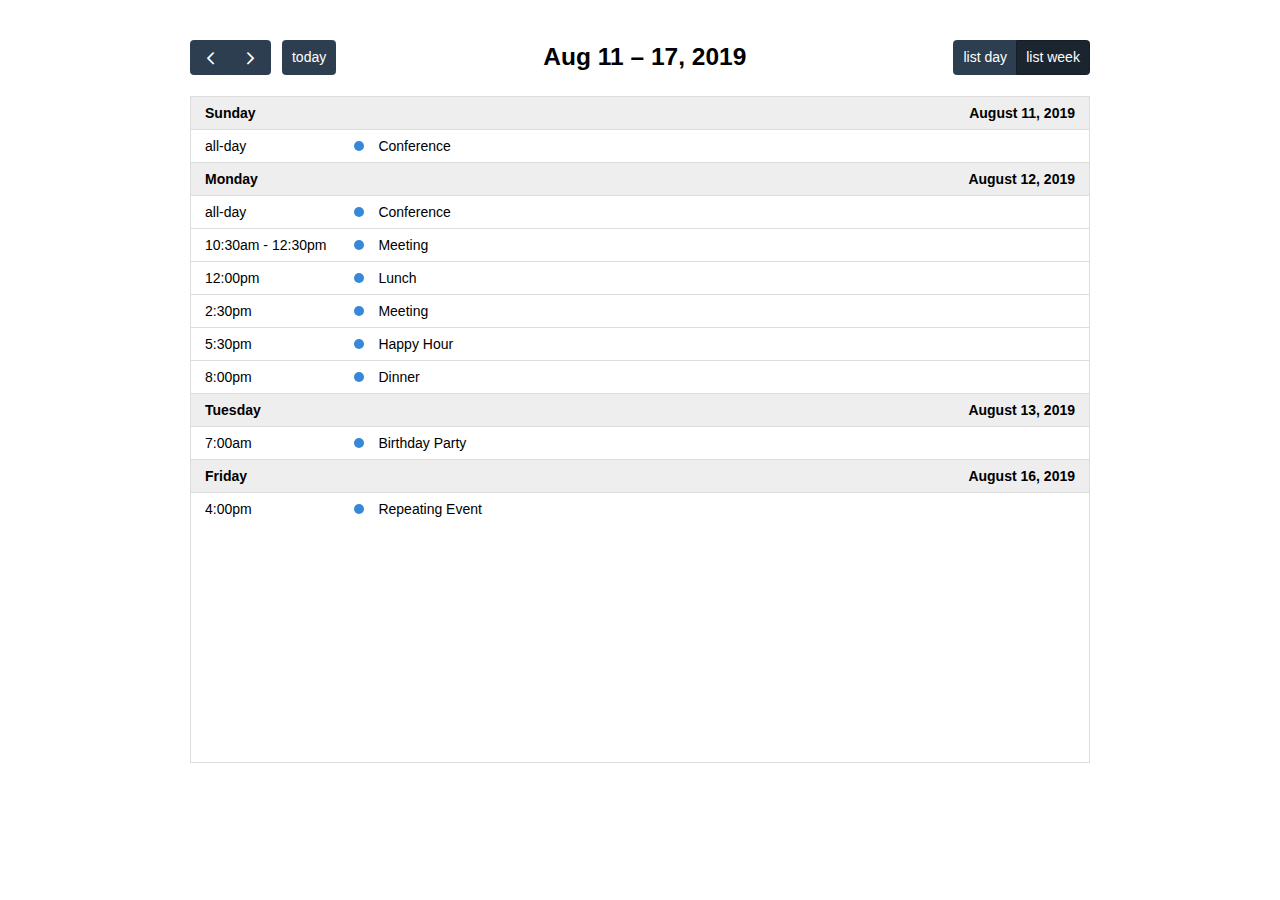
<file: assets/js/fullcalendar/examples/list-views.html>
<!DOCTYPE html>
<html>
<head>
<meta charset='utf-8' />
<link href='../packages/core/main.css' rel='stylesheet' />
<link href='../packages/list/main.css' rel='stylesheet' />
<script src='../packages/core/main.js'></script>
<script src='../packages/list/main.js'></script>
<script>

  document.addEventListener('DOMContentLoaded', function() {
    var calendarEl = document.getElementById('calendar');

    var calendar = new FullCalendar.Calendar(calendarEl, {
      plugins: [ 'list' ],

      header: {
        left: 'prev,next today',
        center: 'title',
        right: 'listDay,listWeek,dayGridMonth'
      },

      // customize the button names,
      // otherwise they'd all just say "list"
      views: {
        listDay: { buttonText: 'list day' },
        listWeek: { buttonText: 'list week' }
      },

      defaultView: 'listWeek',
      defaultDate: '2019-08-12',
      navLinks: true, // can click day/week names to navigate views
      editable: true,
      eventLimit: true, // allow "more" link when too many events
      events: [
        {
          title: 'All Day Event',
          start: '2019-08-01'
        },
        {
          title: 'Long Event',
          start: '2019-08-07',
          end: '2019-08-10'
        },
        {
          groupId: 999,
          title: 'Repeating Event',
          start: '2019-08-09T16:00:00'
        },
        {
          groupId: 999,
          title: 'Repeating Event',
          start: '2019-08-16T16:00:00'
        },
        {
          title: 'Conference',
          start: '2019-08-11',
          end: '2019-08-13'
        },
        {
          title: 'Meeting',
          start: '2019-08-12T10:30:00',
          end: '2019-08-12T12:30:00'
        },
        {
          title: 'Lunch',
          start: '2019-08-12T12:00:00'
        },
        {
          title: 'Meeting',
          start: '2019-08-12T14:30:00'
        },
        {
          title: 'Happy Hour',
          start: '2019-08-12T17:30:00'
        },
        {
          title: 'Dinner',
          start: '2019-08-12T20:00:00'
        },
        {
          title: 'Birthday Party',
          start: '2019-08-13T07:00:00'
        },
        {
          title: 'Click for Google',
          url: 'http://google.com/',
          start: '2019-08-28'
        }
      ]
    });

    calendar.render();
  });

</script>
<style>

  body {
    margin: 40px 10px;
    padding: 0;
    font-family: Arial, Helvetica Neue, Helvetica, sans-serif;
    font-size: 14px;
  }

  #calendar {
    max-width: 900px;
    margin: 0 auto;
  }

</style>
</head>
<body>

  <div id='calendar'></div>

</body>
</html>
</file>
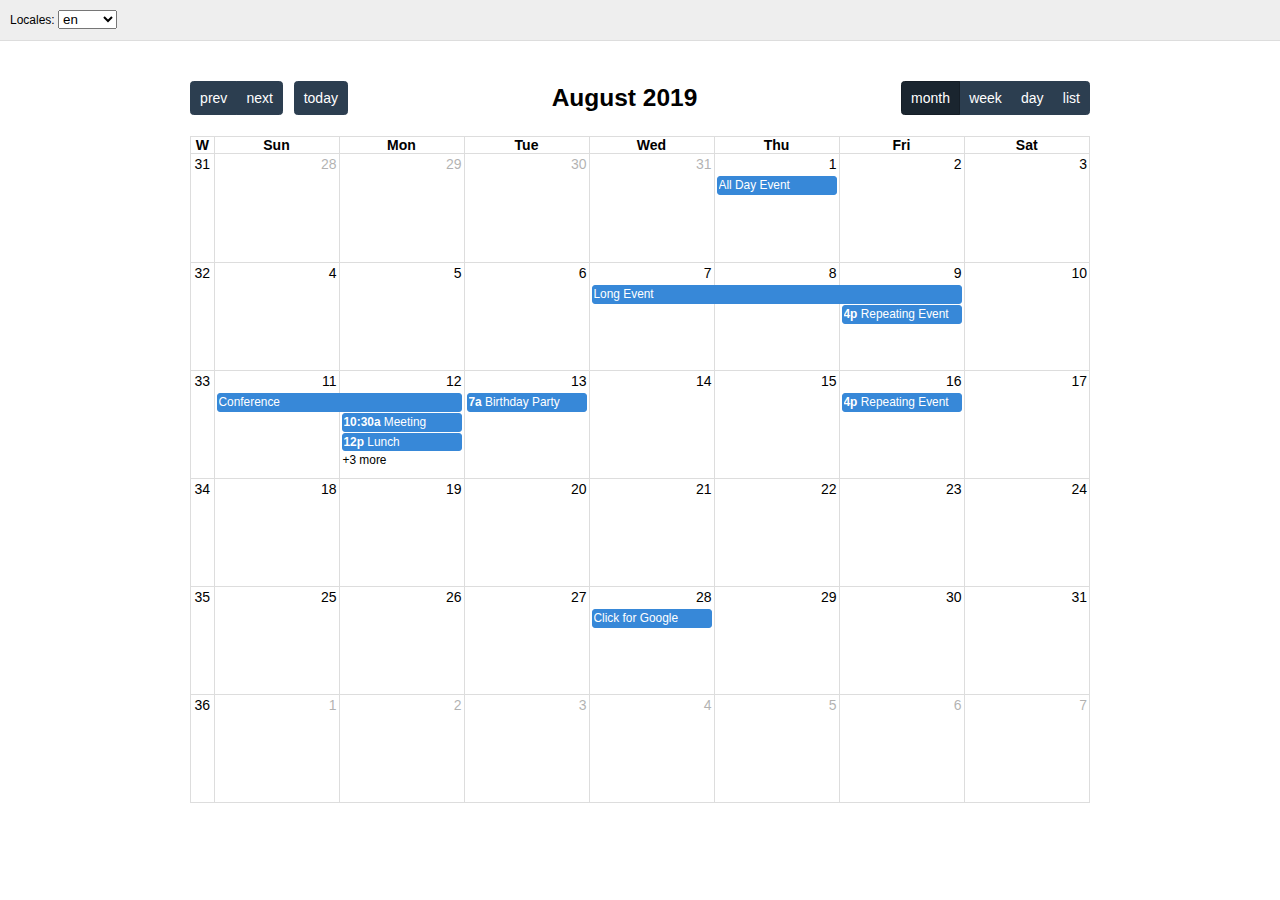
<file: assets/js/fullcalendar/examples/locales.html>
<!DOCTYPE html>
<html>
<head>
<meta charset='utf-8' />
<link href='../packages/core/main.css' rel='stylesheet' />
<link href='../packages/daygrid/main.css' rel='stylesheet' />
<link href='../packages/timegrid/main.css' rel='stylesheet' />
<link href='../packages/list/main.css' rel='stylesheet' />
<script src='../packages/core/main.js'></script>
<script src='../packages/core/locales-all.js'></script>
<script src='../packages/interaction/main.js'></script>
<script src='../packages/daygrid/main.js'></script>
<script src='../packages/timegrid/main.js'></script>
<script src='../packages/list/main.js'></script>
<script>

  document.addEventListener('DOMContentLoaded', function() {
    var initialLocaleCode = 'en';
    var localeSelectorEl = document.getElementById('locale-selector');
    var calendarEl = document.getElementById('calendar');

    var calendar = new FullCalendar.Calendar(calendarEl, {
      plugins: [ 'interaction', 'dayGrid', 'timeGrid', 'list' ],
      header: {
        left: 'prev,next today',
        center: 'title',
        right: 'dayGridMonth,timeGridWeek,timeGridDay,listMonth'
      },
      defaultDate: '2019-08-12',
      locale: initialLocaleCode,
      buttonIcons: false, // show the prev/next text
      weekNumbers: true,
      navLinks: true, // can click day/week names to navigate views
      editable: true,
      eventLimit: true, // allow "more" link when too many events
      events: [
        {
          title: 'All Day Event',
          start: '2019-08-01'
        },
        {
          title: 'Long Event',
          start: '2019-08-07',
          end: '2019-08-10'
        },
        {
          groupId: 999,
          title: 'Repeating Event',
          start: '2019-08-09T16:00:00'
        },
        {
          groupId: 999,
          title: 'Repeating Event',
          start: '2019-08-16T16:00:00'
        },
        {
          title: 'Conference',
          start: '2019-08-11',
          end: '2019-08-13'
        },
        {
          title: 'Meeting',
          start: '2019-08-12T10:30:00',
          end: '2019-08-12T12:30:00'
        },
        {
          title: 'Lunch',
          start: '2019-08-12T12:00:00'
        },
        {
          title: 'Meeting',
          start: '2019-08-12T14:30:00'
        },
        {
          title: 'Happy Hour',
          start: '2019-08-12T17:30:00'
        },
        {
          title: 'Dinner',
          start: '2019-08-12T20:00:00'
        },
        {
          title: 'Birthday Party',
          start: '2019-08-13T07:00:00'
        },
        {
          title: 'Click for Google',
          url: 'http://google.com/',
          start: '2019-08-28'
        }
      ]
    });

    calendar.render();

    // build the locale selector's options
    calendar.getAvailableLocaleCodes().forEach(function(localeCode) {
      var optionEl = document.createElement('option');
      optionEl.value = localeCode;
      optionEl.selected = localeCode == initialLocaleCode;
      optionEl.innerText = localeCode;
      localeSelectorEl.appendChild(optionEl);
    });

    // when the selected option changes, dynamically change the calendar option
    localeSelectorEl.addEventListener('change', function() {
      if (this.value) {
        calendar.setOption('locale', this.value);
      }
    });

  });

</script>
<style>

  body {
    margin: 0;
    padding: 0;
    font-family: Arial, Helvetica Neue, Helvetica, sans-serif;
    font-size: 14px;
  }

  #top {
    background: #eee;
    border-bottom: 1px solid #ddd;
    padding: 0 10px;
    line-height: 40px;
    font-size: 12px;
  }

  #calendar {
    max-width: 900px;
    margin: 40px auto;
    padding: 0 10px;
  }

</style>
</head>
<body>

  <div id='top'>

    Locales:
    <select id='locale-selector'></select>

  </div>

  <div id='calendar'></div>

</body>
</html>
</file>
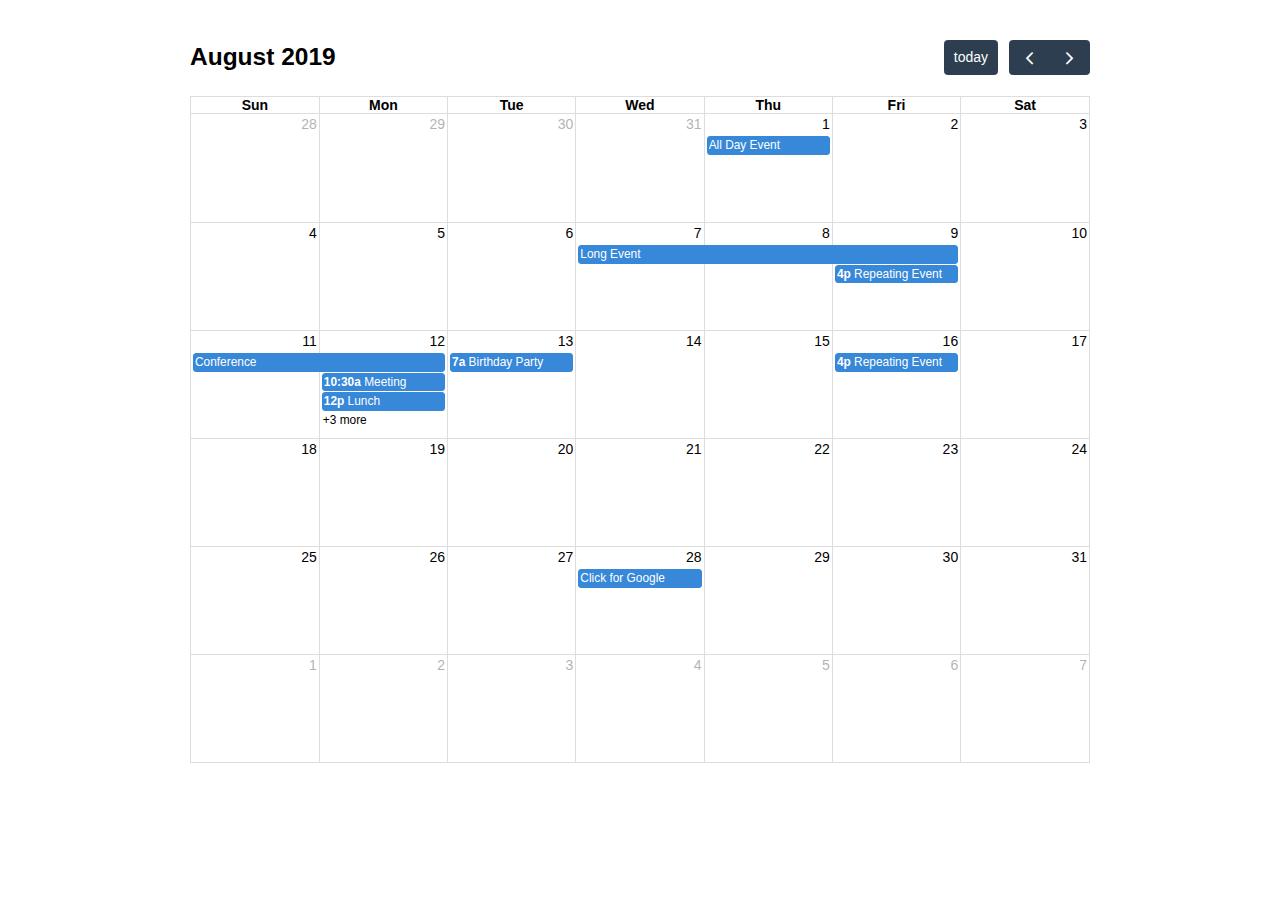
<file: assets/js/fullcalendar/examples/month-view.html>
<!DOCTYPE html>
<html>
<head>
<meta charset='utf-8' />
<link href='../packages/core/main.css' rel='stylesheet' />
<link href='../packages/daygrid/main.css' rel='stylesheet' />
<script src='../packages/core/main.js'></script>
<script src='../packages/interaction/main.js'></script>
<script src='../packages/daygrid/main.js'></script>
<script>

  document.addEventListener('DOMContentLoaded', function() {
    var calendarEl = document.getElementById('calendar');

    var calendar = new FullCalendar.Calendar(calendarEl, {
      plugins: [ 'interaction', 'dayGrid' ],
      defaultDate: '2019-08-12',
      editable: true,
      eventLimit: true, // allow "more" link when too many events
      events: [
        {
          title: 'All Day Event',
          start: '2019-08-01'
        },
        {
          title: 'Long Event',
          start: '2019-08-07',
          end: '2019-08-10'
        },
        {
          groupId: 999,
          title: 'Repeating Event',
          start: '2019-08-09T16:00:00'
        },
        {
          groupId: 999,
          title: 'Repeating Event',
          start: '2019-08-16T16:00:00'
        },
        {
          title: 'Conference',
          start: '2019-08-11',
          end: '2019-08-13'
        },
        {
          title: 'Meeting',
          start: '2019-08-12T10:30:00',
          end: '2019-08-12T12:30:00'
        },
        {
          title: 'Lunch',
          start: '2019-08-12T12:00:00'
        },
        {
          title: 'Meeting',
          start: '2019-08-12T14:30:00'
        },
        {
          title: 'Happy Hour',
          start: '2019-08-12T17:30:00'
        },
        {
          title: 'Dinner',
          start: '2019-08-12T20:00:00'
        },
        {
          title: 'Birthday Party',
          start: '2019-08-13T07:00:00'
        },
        {
          title: 'Click for Google',
          url: 'http://google.com/',
          start: '2019-08-28'
        }
      ]
    });

    calendar.render();
  });

</script>
<style>

  body {
    margin: 40px 10px;
    padding: 0;
    font-family: Arial, Helvetica Neue, Helvetica, sans-serif;
    font-size: 14px;
  }

  #calendar {
    max-width: 900px;
    margin: 0 auto;
  }

</style>
</head>
<body>

  <div id='calendar'></div>

</body>
</html>
</file>
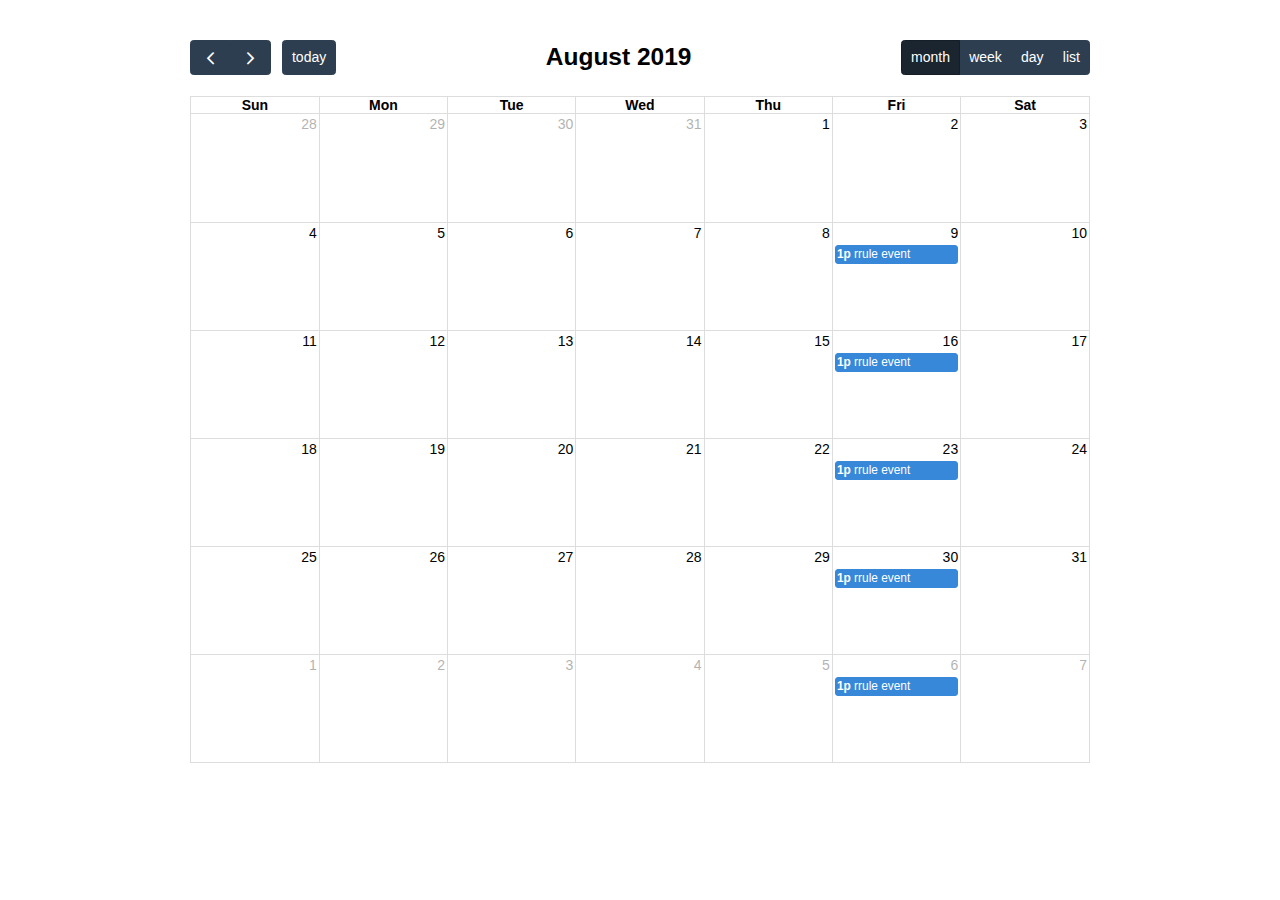
<file: assets/js/fullcalendar/examples/rrule.html>
<!DOCTYPE html>
<html>
<head>
<meta charset='utf-8' />
<link href='../packages/core/main.css' rel='stylesheet' />
<link href='../packages/daygrid/main.css' rel='stylesheet' />
<link href='../packages/timegrid/main.css' rel='stylesheet' />
<link href='../packages/list/main.css' rel='stylesheet' />
<script src='../vendor/rrule.js'></script>
<script src='../packages/core/main.js'></script>
<script src='../packages/interaction/main.js'></script>
<script src='../packages/daygrid/main.js'></script>
<script src='../packages/timegrid/main.js'></script>
<script src='../packages/list/main.js'></script>
<script src='../packages/rrule/main.js'></script>
<script>

  document.addEventListener('DOMContentLoaded', function() {
    var calendarEl = document.getElementById('calendar');

    var calendar = new FullCalendar.Calendar(calendarEl, {
      plugins: [ 'interaction', 'dayGrid', 'timeGrid', 'list', 'rrule' ],
      header: {
        left: 'prev,next today',
        center: 'title',
        right: 'dayGridMonth,timeGridWeek,timeGridDay,listMonth'
      },
      defaultDate: '2019-08-12',
      editable: true,
      events: [
        {
          title: 'rrule event',
          rrule: {
            dtstart: '2019-08-09T13:00:00',
            // until: '2019-08-01',
            freq: 'weekly'
          },
          duration: '02:00'
        }
      ],
      eventClick: function(arg) {
        if (confirm('delete event?')) {
          arg.event.remove()
        }
      }
    });

    calendar.render();
  });

</script>
<style>

  body {
    margin: 40px 10px;
    padding: 0;
    font-family: Arial, Helvetica Neue, Helvetica, sans-serif;
    font-size: 14px;
  }

  #calendar {
    max-width: 900px;
    margin: 0 auto;
  }

</style>
</head>
<body>

  <div id='calendar'></div>

</body>
</html>
</file>
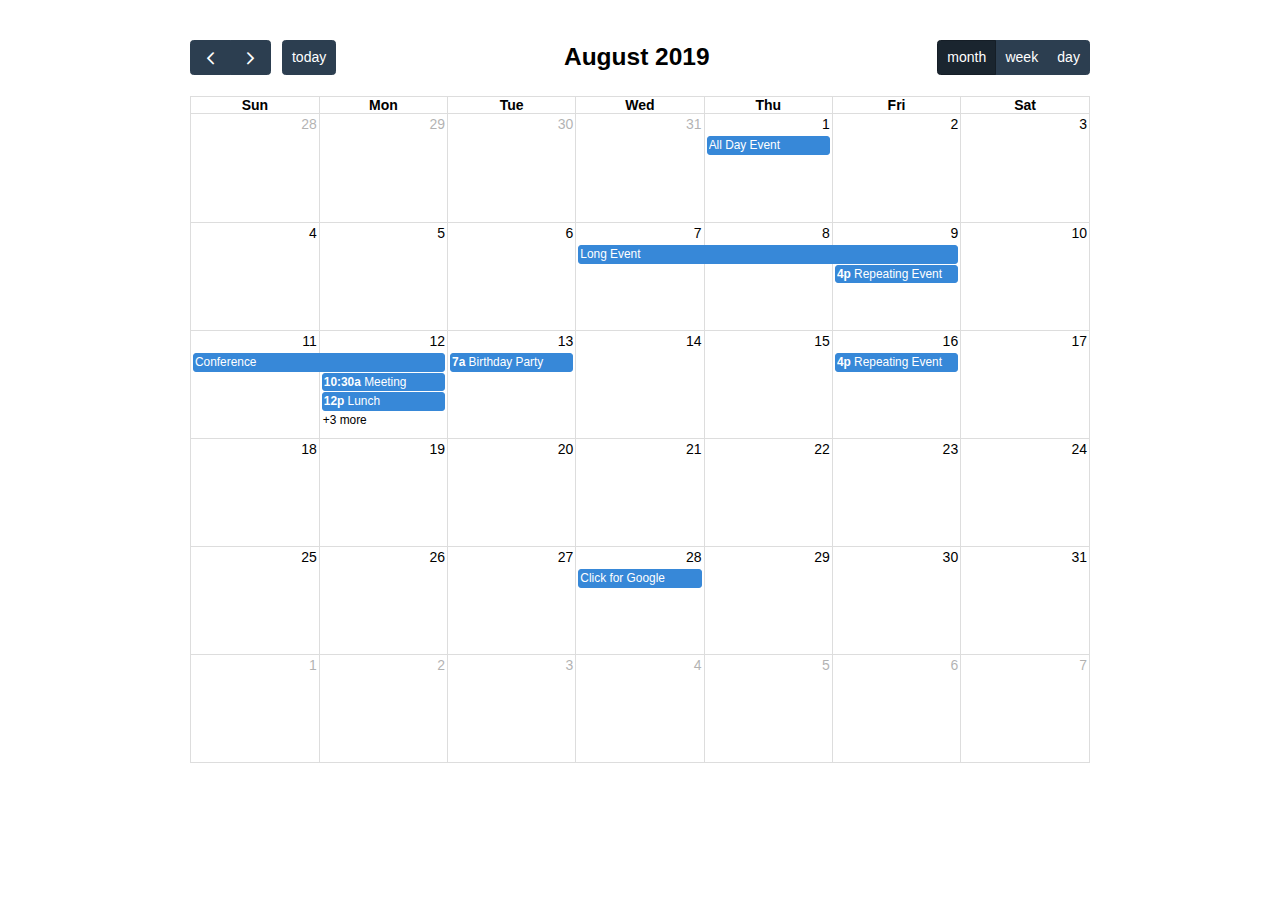
<file: assets/js/fullcalendar/examples/selectable.html>
<!DOCTYPE html>
<html>
<head>
<meta charset='utf-8' />
<link href='../packages/core/main.css' rel='stylesheet' />
<link href='../packages/daygrid/main.css' rel='stylesheet' />
<link href='../packages/timegrid/main.css' rel='stylesheet' />
<script src='../packages/core/main.js'></script>
<script src='../packages/interaction/main.js'></script>
<script src='../packages/daygrid/main.js'></script>
<script src='../packages/timegrid/main.js'></script>
<script>

  document.addEventListener('DOMContentLoaded', function() {
    var calendarEl = document.getElementById('calendar');

    var calendar = new FullCalendar.Calendar(calendarEl, {
      plugins: [ 'interaction', 'dayGrid', 'timeGrid' ],
      header: {
        left: 'prev,next today',
        center: 'title',
        right: 'dayGridMonth,timeGridWeek,timeGridDay'
      },
      defaultDate: '2019-08-12',
      navLinks: true, // can click day/week names to navigate views
      selectable: true,
      selectMirror: true,
      select: function(arg) {
        var title = prompt('Event Title:');
        if (title) {
          calendar.addEvent({
            title: title,
            start: arg.start,
            end: arg.end,
            allDay: arg.allDay
          })
        }
        calendar.unselect()
      },
      editable: true,
      eventLimit: true, // allow "more" link when too many events
      events: [
        {
          title: 'All Day Event',
          start: '2019-08-01'
        },
        {
          title: 'Long Event',
          start: '2019-08-07',
          end: '2019-08-10'
        },
        {
          groupId: 999,
          title: 'Repeating Event',
          start: '2019-08-09T16:00:00'
        },
        {
          groupId: 999,
          title: 'Repeating Event',
          start: '2019-08-16T16:00:00'
        },
        {
          title: 'Conference',
          start: '2019-08-11',
          end: '2019-08-13'
        },
        {
          title: 'Meeting',
          start: '2019-08-12T10:30:00',
          end: '2019-08-12T12:30:00'
        },
        {
          title: 'Lunch',
          start: '2019-08-12T12:00:00'
        },
        {
          title: 'Meeting',
          start: '2019-08-12T14:30:00'
        },
        {
          title: 'Happy Hour',
          start: '2019-08-12T17:30:00'
        },
        {
          title: 'Dinner',
          start: '2019-08-12T20:00:00'
        },
        {
          title: 'Birthday Party',
          start: '2019-08-13T07:00:00'
        },
        {
          title: 'Click for Google',
          url: 'http://google.com/',
          start: '2019-08-28'
        }
      ]
    });

    calendar.render();
  });

</script>
<style>

  body {
    margin: 40px 10px;
    padding: 0;
    font-family: Arial, Helvetica Neue, Helvetica, sans-serif;
    font-size: 14px;
  }

  #calendar {
    max-width: 900px;
    margin: 0 auto;
  }

</style>
</head>
<body>

  <div id='calendar'></div>

</body>
</html>
</file>
<file: assets/css/schedule.css>
body {
    background-color: #ffffff;
}

.container.schedule td.sEvent:hover{
    background-color: #eeeeee;
    cursor: pointer;
}

h1 {
    font-size: 2em;
	font-weight: 100;
	margin-bottom: 0;
}

.modal-header {
    padding: 2px 16px;
    background-color: #ecd1e1;
    color: white;
    color: black;
    font-weight: 300;
}

.modal-body {
    padding: 2px 16px;
}

.modal-content {
    position: relative;
    background-color: #ffffff;
    margin: auto;
    padding: 0;
    border: 1px solid #888;
    width: 80%;
    box-shadow: 0 4px 8px 0 rgba(0,0,0,0.2),0 6px 20px 0 rgba(0,0,0,0.19);
    animation-name: animatetop;
    animation-duration: 0.4s
}

.time, .details {
    text-align: left;
}

@keyframes animatetop {
    from {top: -300px; opacity: 0}
    to {top: 0; opacity: 1}
  }
</file>
<file: assets/js/fullcalendar/packages/core/main.css>
@charset "UTF-8";
.fc {
  direction: ltr;
  text-align: left;
}

.fc-rtl {
  text-align: right;
}

body .fc {
  /* extra precedence to overcome jqui */
  font-size: 1em;
}

/* Colors
--------------------------------------------------------------------------------------------------*/
.fc-highlight {
  /* when user is selecting cells */
  background: #bce8f1;
  opacity: 0.3;
}

.fc-bgevent {
  /* default look for background events */
  background: #8fdf82;
  opacity: 0.3;
}

.fc-nonbusiness {
  /* default look for non-business-hours areas */
  /* will inherit .fc-bgevent's styles */
  background: #d7d7d7;
}

/* Popover
--------------------------------------------------------------------------------------------------*/
.fc-popover {
  position: absolute;
  box-shadow: 0 2px 6px rgba(0, 0, 0, 0.15);
}

.fc-popover .fc-header {
  /* TODO: be more consistent with fc-head/fc-body */
  display: flex;
  flex-direction: row;
  justify-content: space-between;
  align-items: center;
  padding: 2px 4px;
}

.fc-rtl .fc-popover .fc-header {
  flex-direction: row-reverse;
}

.fc-popover .fc-header .fc-title {
  margin: 0 2px;
}

.fc-popover .fc-header .fc-close {
  cursor: pointer;
  opacity: 0.65;
  font-size: 1.1em;
}

/* Misc Reusable Components
--------------------------------------------------------------------------------------------------*/
.fc-divider {
  border-style: solid;
  border-width: 1px;
}

hr.fc-divider {
  height: 0;
  margin: 0;
  padding: 0 0 2px;
  /* height is unreliable across browsers, so use padding */
  border-width: 1px 0;
}

.fc-bg,
.fc-bgevent-skeleton,
.fc-highlight-skeleton,
.fc-mirror-skeleton {
  /* these element should always cling to top-left/right corners */
  position: absolute;
  top: 0;
  left: 0;
  right: 0;
}

.fc-bg {
  bottom: 0;
  /* strech bg to bottom edge */
}

.fc-bg table {
  height: 100%;
  /* strech bg to bottom edge */
}

/* Tables
--------------------------------------------------------------------------------------------------*/
.fc table {
  width: 100%;
  box-sizing: border-box;
  /* fix scrollbar issue in firefox */
  table-layout: fixed;
  border-collapse: collapse;
  border-spacing: 0;
  font-size: 1em;
  /* normalize cross-browser */
}

.fc th {
  text-align: center;
}

.fc th,
.fc td {
  border-style: solid;
  border-width: 1px;
  padding: 0;
  vertical-align: top;
}

.fc td.fc-today {
  border-style: double;
  /* overcome neighboring borders */
}

/* Internal Nav Links
--------------------------------------------------------------------------------------------------*/
a[data-goto] {
  cursor: pointer;
}

a[data-goto]:hover {
  text-decoration: underline;
}

/* Fake Table Rows
--------------------------------------------------------------------------------------------------*/
.fc .fc-row {
  /* extra precedence to overcome themes forcing a 1px border */
  /* no visible border by default. but make available if need be (scrollbar width compensation) */
  border-style: solid;
  border-width: 0;
}

.fc-row table {
  /* don't put left/right border on anything within a fake row.
     the outer tbody will worry about this */
  border-left: 0 hidden transparent;
  border-right: 0 hidden transparent;
  /* no bottom borders on rows */
  border-bottom: 0 hidden transparent;
}

.fc-row:first-child table {
  border-top: 0 hidden transparent;
  /* no top border on first row */
}

/* Day Row (used within the header and the DayGrid)
--------------------------------------------------------------------------------------------------*/
.fc-row {
  position: relative;
}

.fc-row .fc-bg {
  z-index: 1;
}

/* highlighting cells & background event skeleton */
.fc-row .fc-bgevent-skeleton,
.fc-row .fc-highlight-skeleton {
  bottom: 0;
  /* stretch skeleton to bottom of row */
}

.fc-row .fc-bgevent-skeleton table,
.fc-row .fc-highlight-skeleton table {
  height: 100%;
  /* stretch skeleton to bottom of row */
}

.fc-row .fc-highlight-skeleton td,
.fc-row .fc-bgevent-skeleton td {
  border-color: transparent;
}

.fc-row .fc-bgevent-skeleton {
  z-index: 2;
}

.fc-row .fc-highlight-skeleton {
  z-index: 3;
}

/*
row content (which contains day/week numbers and events) as well as "mirror" (which contains
temporary rendered events).
*/
.fc-row .fc-content-skeleton {
  position: relative;
  z-index: 4;
  padding-bottom: 2px;
  /* matches the space above the events */
}

.fc-row .fc-mirror-skeleton {
  z-index: 5;
}

.fc .fc-row .fc-content-skeleton table,
.fc .fc-row .fc-content-skeleton td,
.fc .fc-row .fc-mirror-skeleton td {
  /* see-through to the background below */
  /* extra precedence to prevent theme-provided backgrounds */
  background: none;
  /* in case <td>s are globally styled */
  border-color: transparent;
}

.fc-row .fc-content-skeleton td,
.fc-row .fc-mirror-skeleton td {
  /* don't put a border between events and/or the day number */
  border-bottom: 0;
}

.fc-row .fc-content-skeleton tbody td,
.fc-row .fc-mirror-skeleton tbody td {
  /* don't put a border between event cells */
  border-top: 0;
}

/* Scrolling Container
--------------------------------------------------------------------------------------------------*/
.fc-scroller {
  -webkit-overflow-scrolling: touch;
}

/* TODO: move to timegrid/daygrid */
.fc-scroller > .fc-day-grid,
.fc-scroller > .fc-time-grid {
  position: relative;
  /* re-scope all positions */
  width: 100%;
  /* hack to force re-sizing this inner element when scrollbars appear/disappear */
}

/* Global Event Styles
--------------------------------------------------------------------------------------------------*/
.fc-event {
  position: relative;
  /* for resize handle and other inner positioning */
  display: block;
  /* make the <a> tag block */
  font-size: 0.85em;
  line-height: 1.4;
  border-radius: 3px;
  border: 1px solid #3788d8;
}

.fc-event,
.fc-event-dot {
  background-color: #3788d8;
  /* default BACKGROUND color */
}

.fc-event,
.fc-event:hover {
  color: #fff;
  /* default TEXT color */
  text-decoration: none;
  /* if <a> has an href */
}

.fc-event[href],
.fc-event.fc-draggable {
  cursor: pointer;
  /* give events with links and draggable events a hand mouse pointer */
}

.fc-not-allowed,
.fc-not-allowed .fc-event {
  /* to override an event's custom cursor */
  cursor: not-allowed;
}

.fc-event .fc-content {
  position: relative;
  z-index: 2;
}

/* resizer (cursor AND touch devices) */
.fc-event .fc-resizer {
  position: absolute;
  z-index: 4;
}

/* resizer (touch devices) */
.fc-event .fc-resizer {
  display: none;
}

.fc-event.fc-allow-mouse-resize .fc-resizer,
.fc-event.fc-selected .fc-resizer {
  /* only show when hovering or selected (with touch) */
  display: block;
}

/* hit area */
.fc-event.fc-selected .fc-resizer:before {
  /* 40x40 touch area */
  content: "";
  position: absolute;
  z-index: 9999;
  /* user of this util can scope within a lower z-index */
  top: 50%;
  left: 50%;
  width: 40px;
  height: 40px;
  margin-left: -20px;
  margin-top: -20px;
}

/* Event Selection (only for touch devices)
--------------------------------------------------------------------------------------------------*/
.fc-event.fc-selected {
  z-index: 9999 !important;
  /* overcomes inline z-index */
  box-shadow: 0 2px 5px rgba(0, 0, 0, 0.2);
}

.fc-event.fc-selected:after {
  content: "";
  position: absolute;
  z-index: 1;
  /* same z-index as fc-bg, behind text */
  /* overcome the borders */
  top: -1px;
  right: -1px;
  bottom: -1px;
  left: -1px;
  /* darkening effect */
  background: #000;
  opacity: 0.25;
}

/* Event Dragging
--------------------------------------------------------------------------------------------------*/
.fc-event.fc-dragging.fc-selected {
  box-shadow: 0 2px 7px rgba(0, 0, 0, 0.3);
}

.fc-event.fc-dragging:not(.fc-selected) {
  opacity: 0.75;
}

/* Horizontal Events
--------------------------------------------------------------------------------------------------*/
/* bigger touch area when selected */
.fc-h-event.fc-selected:before {
  content: "";
  position: absolute;
  z-index: 3;
  /* below resizers */
  top: -10px;
  bottom: -10px;
  left: 0;
  right: 0;
}

/* events that are continuing to/from another week. kill rounded corners and butt up against edge */
.fc-ltr .fc-h-event.fc-not-start,
.fc-rtl .fc-h-event.fc-not-end {
  margin-left: 0;
  border-left-width: 0;
  padding-left: 1px;
  /* replace the border with padding */
  border-top-left-radius: 0;
  border-bottom-left-radius: 0;
}

.fc-ltr .fc-h-event.fc-not-end,
.fc-rtl .fc-h-event.fc-not-start {
  margin-right: 0;
  border-right-width: 0;
  padding-right: 1px;
  /* replace the border with padding */
  border-top-right-radius: 0;
  border-bottom-right-radius: 0;
}

/* resizer (cursor AND touch devices) */
/* left resizer  */
.fc-ltr .fc-h-event .fc-start-resizer,
.fc-rtl .fc-h-event .fc-end-resizer {
  cursor: w-resize;
  left: -1px;
  /* overcome border */
}

/* right resizer */
.fc-ltr .fc-h-event .fc-end-resizer,
.fc-rtl .fc-h-event .fc-start-resizer {
  cursor: e-resize;
  right: -1px;
  /* overcome border */
}

/* resizer (mouse devices) */
.fc-h-event.fc-allow-mouse-resize .fc-resizer {
  width: 7px;
  top: -1px;
  /* overcome top border */
  bottom: -1px;
  /* overcome bottom border */
}

/* resizer (touch devices) */
.fc-h-event.fc-selected .fc-resizer {
  /* 8x8 little dot */
  border-radius: 4px;
  border-width: 1px;
  width: 6px;
  height: 6px;
  border-style: solid;
  border-color: inherit;
  background: #fff;
  /* vertically center */
  top: 50%;
  margin-top: -4px;
}

/* left resizer  */
.fc-ltr .fc-h-event.fc-selected .fc-start-resizer,
.fc-rtl .fc-h-event.fc-selected .fc-end-resizer {
  margin-left: -4px;
  /* centers the 8x8 dot on the left edge */
}

/* right resizer */
.fc-ltr .fc-h-event.fc-selected .fc-end-resizer,
.fc-rtl .fc-h-event.fc-selected .fc-start-resizer {
  margin-right: -4px;
  /* centers the 8x8 dot on the right edge */
}

/* DayGrid events
----------------------------------------------------------------------------------------------------
We use the full "fc-day-grid-event" class instead of using descendants because the event won't
be a descendant of the grid when it is being dragged.
*/
.fc-day-grid-event {
  margin: 1px 2px 0;
  /* spacing between events and edges */
  padding: 0 1px;
}

tr:first-child > td > .fc-day-grid-event {
  margin-top: 2px;
  /* a little bit more space before the first event */
}

.fc-mirror-skeleton tr:first-child > td > .fc-day-grid-event {
  margin-top: 0;
  /* except for mirror skeleton */
}

.fc-day-grid-event .fc-content {
  /* force events to be one-line tall */
  white-space: nowrap;
  overflow: hidden;
}

.fc-day-grid-event .fc-time {
  font-weight: bold;
}

/* resizer (cursor devices) */
/* left resizer  */
.fc-ltr .fc-day-grid-event.fc-allow-mouse-resize .fc-start-resizer,
.fc-rtl .fc-day-grid-event.fc-allow-mouse-resize .fc-end-resizer {
  margin-left: -2px;
  /* to the day cell's edge */
}

/* right resizer */
.fc-ltr .fc-day-grid-event.fc-allow-mouse-resize .fc-end-resizer,
.fc-rtl .fc-day-grid-event.fc-allow-mouse-resize .fc-start-resizer {
  margin-right: -2px;
  /* to the day cell's edge */
}

/* Event Limiting
--------------------------------------------------------------------------------------------------*/
/* "more" link that represents hidden events */
a.fc-more {
  margin: 1px 3px;
  font-size: 0.85em;
  cursor: pointer;
  text-decoration: none;
}

a.fc-more:hover {
  text-decoration: underline;
}

.fc-limited {
  /* rows and cells that are hidden because of a "more" link */
  display: none;
}

/* popover that appears when "more" link is clicked */
.fc-day-grid .fc-row {
  z-index: 1;
  /* make the "more" popover one higher than this */
}

.fc-more-popover {
  z-index: 2;
  width: 220px;
}

.fc-more-popover .fc-event-container {
  padding: 10px;
}

/* Now Indicator
--------------------------------------------------------------------------------------------------*/
.fc-now-indicator {
  position: absolute;
  border: 0 solid red;
}

/* Utilities
--------------------------------------------------------------------------------------------------*/
.fc-unselectable {
  -webkit-user-select: none;
  -khtml-user-select: none;
  -moz-user-select: none;
  -ms-user-select: none;
  user-select: none;
  -webkit-touch-callout: none;
  -webkit-tap-highlight-color: rgba(0, 0, 0, 0);
}

/*
TODO: more distinction between this file and common.css
*/
/* Colors
--------------------------------------------------------------------------------------------------*/
.fc-unthemed th,
.fc-unthemed td,
.fc-unthemed thead,
.fc-unthemed tbody,
.fc-unthemed .fc-divider,
.fc-unthemed .fc-row,
.fc-unthemed .fc-content,
.fc-unthemed .fc-popover,
.fc-unthemed .fc-list-view,
.fc-unthemed .fc-list-heading td {
  border-color: #ddd;
}

.fc-unthemed .fc-popover {
  background-color: #fff;
}

.fc-unthemed .fc-divider,
.fc-unthemed .fc-popover .fc-header,
.fc-unthemed .fc-list-heading td {
  background: #eee;
}

.fc-unthemed td.fc-today {
  background: #fcf8e3;
}

.fc-unthemed .fc-disabled-day {
  background: #d7d7d7;
  opacity: 0.3;
}

/* Icons
--------------------------------------------------------------------------------------------------
from https://feathericons.com/ and built with IcoMoon
*/
@font-face {
  font-family: "fcicons";
  src: url("[data-uri]") format("truetype");
  font-weight: normal;
  font-style: normal;
}
.fc-icon {
  /* use !important to prevent issues with browser extensions that change fonts */
  font-family: "fcicons" !important;
  speak: none;
  font-style: normal;
  font-weight: normal;
  font-variant: normal;
  text-transform: none;
  line-height: 1;
  /* Better Font Rendering =========== */
  -webkit-font-smoothing: antialiased;
  -moz-osx-font-smoothing: grayscale;
}

.fc-icon-chevron-left:before {
  content: "";
}

.fc-icon-chevron-right:before {
  content: "";
}

.fc-icon-chevrons-left:before {
  content: "";
}

.fc-icon-chevrons-right:before {
  content: "";
}

.fc-icon-minus-square:before {
  content: "";
}

.fc-icon-plus-square:before {
  content: "";
}

.fc-icon-x:before {
  content: "";
}

.fc-icon {
  display: inline-block;
  width: 1em;
  height: 1em;
  text-align: center;
}

/* Buttons
--------------------------------------------------------------------------------------------------
Lots taken from Flatly (MIT): https://bootswatch.com/4/flatly/bootstrap.css
*/
/* reset */
.fc-button {
  border-radius: 0;
  overflow: visible;
  text-transform: none;
  margin: 0;
  font-family: inherit;
  font-size: inherit;
  line-height: inherit;
}

.fc-button:focus {
  outline: 1px dotted;
  outline: 5px auto -webkit-focus-ring-color;
}

.fc-button {
  -webkit-appearance: button;
}

.fc-button:not(:disabled) {
  cursor: pointer;
}

.fc-button::-moz-focus-inner {
  padding: 0;
  border-style: none;
}

/* theme */
.fc-button {
  display: inline-block;
  font-weight: 400;
  color: #212529;
  text-align: center;
  vertical-align: middle;
  -webkit-user-select: none;
  -moz-user-select: none;
  -ms-user-select: none;
  user-select: none;
  background-color: transparent;
  border: 1px solid transparent;
  padding: 0.4em 0.65em;
  font-size: 1em;
  line-height: 1.5;
  border-radius: 0.25em;
}

.fc-button:hover {
  color: #212529;
  text-decoration: none;
}

.fc-button:focus {
  outline: 0;
  -webkit-box-shadow: 0 0 0 0.2rem rgba(44, 62, 80, 0.25);
  box-shadow: 0 0 0 0.2rem rgba(44, 62, 80, 0.25);
}

.fc-button:disabled {
  opacity: 0.65;
}

/* "primary" coloring */
.fc-button-primary {
  color: #fff;
  background-color: #2C3E50;
  border-color: #2C3E50;
}

.fc-button-primary:hover {
  color: #fff;
  background-color: #1e2b37;
  border-color: #1a252f;
}

.fc-button-primary:focus {
  -webkit-box-shadow: 0 0 0 0.2rem rgba(76, 91, 106, 0.5);
  box-shadow: 0 0 0 0.2rem rgba(76, 91, 106, 0.5);
}

.fc-button-primary:disabled {
  color: #fff;
  background-color: #2C3E50;
  border-color: #2C3E50;
}

.fc-button-primary:not(:disabled):active,
.fc-button-primary:not(:disabled).fc-button-active {
  color: #fff;
  background-color: #1a252f;
  border-color: #151e27;
}

.fc-button-primary:not(:disabled):active:focus,
.fc-button-primary:not(:disabled).fc-button-active:focus {
  -webkit-box-shadow: 0 0 0 0.2rem rgba(76, 91, 106, 0.5);
  box-shadow: 0 0 0 0.2rem rgba(76, 91, 106, 0.5);
}

/* icons within buttons */
.fc-button .fc-icon {
  vertical-align: middle;
  font-size: 1.5em;
}

/* Buttons Groups
--------------------------------------------------------------------------------------------------*/
.fc-button-group {
  position: relative;
  display: -webkit-inline-box;
  display: -ms-inline-flexbox;
  display: inline-flex;
  vertical-align: middle;
}

.fc-button-group > .fc-button {
  position: relative;
  -webkit-box-flex: 1;
  -ms-flex: 1 1 auto;
  flex: 1 1 auto;
}

.fc-button-group > .fc-button:hover {
  z-index: 1;
}

.fc-button-group > .fc-button:focus,
.fc-button-group > .fc-button:active,
.fc-button-group > .fc-button.fc-button-active {
  z-index: 1;
}

.fc-button-group > .fc-button:not(:first-child) {
  margin-left: -1px;
}

.fc-button-group > .fc-button:not(:last-child) {
  border-top-right-radius: 0;
  border-bottom-right-radius: 0;
}

.fc-button-group > .fc-button:not(:first-child) {
  border-top-left-radius: 0;
  border-bottom-left-radius: 0;
}

/* Popover
--------------------------------------------------------------------------------------------------*/
.fc-unthemed .fc-popover {
  border-width: 1px;
  border-style: solid;
}

/* List View
--------------------------------------------------------------------------------------------------*/
.fc-unthemed .fc-list-item:hover td {
  background-color: #f5f5f5;
}

/* Toolbar
--------------------------------------------------------------------------------------------------*/
.fc-toolbar {
  display: flex;
  justify-content: space-between;
  align-items: center;
}

.fc-toolbar.fc-header-toolbar {
  margin-bottom: 1.5em;
}

.fc-toolbar.fc-footer-toolbar {
  margin-top: 1.5em;
}

/* inner content */
.fc-toolbar > * > :not(:first-child) {
  margin-left: 0.75em;
}

.fc-toolbar h2 {
  font-size: 1.75em;
  margin: 0;
}

/* View Structure
--------------------------------------------------------------------------------------------------*/
.fc-view-container {
  position: relative;
}

/* undo twitter bootstrap's box-sizing rules. normalizes positioning techniques */
/* don't do this for the toolbar because we'll want bootstrap to style those buttons as some pt */
.fc-view-container *,
.fc-view-container *:before,
.fc-view-container *:after {
  -webkit-box-sizing: content-box;
  -moz-box-sizing: content-box;
  box-sizing: content-box;
}

.fc-view,
.fc-view > table {
  /* so dragged elements can be above the view's main element */
  position: relative;
  z-index: 1;
}

@media print {
  .fc {
    max-width: 100% !important;
  }

  /* Global Event Restyling
  --------------------------------------------------------------------------------------------------*/
  .fc-event {
    background: #fff !important;
    color: #000 !important;
    page-break-inside: avoid;
  }

  .fc-event .fc-resizer {
    display: none;
  }

  /* Table & Day-Row Restyling
  --------------------------------------------------------------------------------------------------*/
  .fc th,
.fc td,
.fc hr,
.fc thead,
.fc tbody,
.fc-row {
    border-color: #ccc !important;
    background: #fff !important;
  }

  /* kill the overlaid, absolutely-positioned components */
  /* common... */
  .fc-bg,
.fc-bgevent-skeleton,
.fc-highlight-skeleton,
.fc-mirror-skeleton,
.fc-bgevent-container,
.fc-business-container,
.fc-highlight-container,
.fc-mirror-container {
    display: none;
  }

  /* don't force a min-height on rows (for DayGrid) */
  .fc tbody .fc-row {
    height: auto !important;
    /* undo height that JS set in distributeHeight */
    min-height: 0 !important;
    /* undo the min-height from each view's specific stylesheet */
  }

  .fc tbody .fc-row .fc-content-skeleton {
    position: static;
    /* undo .fc-rigid */
    padding-bottom: 0 !important;
    /* use a more border-friendly method for this... */
  }

  .fc tbody .fc-row .fc-content-skeleton tbody tr:last-child td {
    /* only works in newer browsers */
    padding-bottom: 1em;
    /* ...gives space within the skeleton. also ensures min height in a way */
  }

  .fc tbody .fc-row .fc-content-skeleton table {
    /* provides a min-height for the row, but only effective for IE, which exaggerates this value,
       making it look more like 3em. for other browers, it will already be this tall */
    height: 1em;
  }

  /* Undo month-view event limiting. Display all events and hide the "more" links
  --------------------------------------------------------------------------------------------------*/
  .fc-more-cell,
.fc-more {
    display: none !important;
  }

  .fc tr.fc-limited {
    display: table-row !important;
  }

  .fc td.fc-limited {
    display: table-cell !important;
  }

  .fc-popover {
    display: none;
    /* never display the "more.." popover in print mode */
  }

  /* TimeGrid Restyling
  --------------------------------------------------------------------------------------------------*/
  /* undo the min-height 100% trick used to fill the container's height */
  .fc-time-grid {
    min-height: 0 !important;
  }

  /* don't display the side axis at all ("all-day" and time cells) */
  .fc-timeGrid-view .fc-axis {
    display: none;
  }

  /* don't display the horizontal lines */
  .fc-slats,
.fc-time-grid hr {
    /* this hr is used when height is underused and needs to be filled */
    display: none !important;
    /* important overrides inline declaration */
  }

  /* let the container that holds the events be naturally positioned and create real height */
  .fc-time-grid .fc-content-skeleton {
    position: static;
  }

  /* in case there are no events, we still want some height */
  .fc-time-grid .fc-content-skeleton table {
    height: 4em;
  }

  /* kill the horizontal spacing made by the event container. event margins will be done below */
  .fc-time-grid .fc-event-container {
    margin: 0 !important;
  }

  /* TimeGrid *Event* Restyling
  --------------------------------------------------------------------------------------------------*/
  /* naturally position events, vertically stacking them */
  .fc-time-grid .fc-event {
    position: static !important;
    margin: 3px 2px !important;
  }

  /* for events that continue to a future day, give the bottom border back */
  .fc-time-grid .fc-event.fc-not-end {
    border-bottom-width: 1px !important;
  }

  /* indicate the event continues via "..." text */
  .fc-time-grid .fc-event.fc-not-end:after {
    content: "...";
  }

  /* for events that are continuations from previous days, give the top border back */
  .fc-time-grid .fc-event.fc-not-start {
    border-top-width: 1px !important;
  }

  /* indicate the event is a continuation via "..." text */
  .fc-time-grid .fc-event.fc-not-start:before {
    content: "...";
  }

  /* time */
  /* undo a previous declaration and let the time text span to a second line */
  .fc-time-grid .fc-event .fc-time {
    white-space: normal !important;
  }

  /* hide the the time that is normally displayed... */
  .fc-time-grid .fc-event .fc-time span {
    display: none;
  }

  /* ...replace it with a more verbose version (includes AM/PM) stored in an html attribute */
  .fc-time-grid .fc-event .fc-time:after {
    content: attr(data-full);
  }

  /* Vertical Scroller & Containers
  --------------------------------------------------------------------------------------------------*/
  /* kill the scrollbars and allow natural height */
  .fc-scroller,
.fc-day-grid-container,
.fc-time-grid-container {
    /* */
    overflow: visible !important;
    height: auto !important;
  }

  /* kill the horizontal border/padding used to compensate for scrollbars */
  .fc-row {
    border: 0 !important;
    margin: 0 !important;
  }

  /* Button Controls
  --------------------------------------------------------------------------------------------------*/
  .fc-button-group,
.fc button {
    display: none;
    /* don't display any button-related controls */
  }
}
</file>
<file: assets/js/fullcalendar/packages/daygrid/main.css>
/* DayGridView
--------------------------------------------------------------------------------------------------*/
/* day row structure */
.fc-dayGridWeek-view .fc-content-skeleton,
.fc-dayGridDay-view .fc-content-skeleton {
  /* there may be week numbers in these views, so no padding-top */
  padding-bottom: 1em;
  /* ensure a space at bottom of cell for user selecting/clicking */
}

.fc-dayGrid-view .fc-body .fc-row {
  min-height: 4em;
  /* ensure that all rows are at least this tall */
}

/* a "rigid" row will take up a constant amount of height because content-skeleton is absolute */
.fc-row.fc-rigid {
  overflow: hidden;
}

.fc-row.fc-rigid .fc-content-skeleton {
  position: absolute;
  top: 0;
  left: 0;
  right: 0;
}

/* week and day number styling */
.fc-day-top.fc-other-month {
  opacity: 0.3;
}

.fc-dayGrid-view .fc-week-number,
.fc-dayGrid-view .fc-day-number {
  padding: 2px;
}

.fc-dayGrid-view th.fc-week-number,
.fc-dayGrid-view th.fc-day-number {
  padding: 0 2px;
  /* column headers can't have as much v space */
}

.fc-ltr .fc-dayGrid-view .fc-day-top .fc-day-number {
  float: right;
}

.fc-rtl .fc-dayGrid-view .fc-day-top .fc-day-number {
  float: left;
}

.fc-ltr .fc-dayGrid-view .fc-day-top .fc-week-number {
  float: left;
  border-radius: 0 0 3px 0;
}

.fc-rtl .fc-dayGrid-view .fc-day-top .fc-week-number {
  float: right;
  border-radius: 0 0 0 3px;
}

.fc-dayGrid-view .fc-day-top .fc-week-number {
  min-width: 1.5em;
  text-align: center;
  background-color: #f2f2f2;
  color: #808080;
}

/* when week/day number have own column */
.fc-dayGrid-view td.fc-week-number {
  text-align: center;
}

.fc-dayGrid-view td.fc-week-number > * {
  /* work around the way we do column resizing and ensure a minimum width */
  display: inline-block;
  min-width: 1.25em;
}
</file>
<file: assets/js/fullcalendar/packages/timegrid/main.css>
@charset "UTF-8";
/* TimeGridView all-day area
--------------------------------------------------------------------------------------------------*/
.fc-timeGrid-view .fc-day-grid {
  position: relative;
  z-index: 2;
  /* so the "more.." popover will be over the time grid */
}

.fc-timeGrid-view .fc-day-grid .fc-row {
  min-height: 3em;
  /* all-day section will never get shorter than this */
}

.fc-timeGrid-view .fc-day-grid .fc-row .fc-content-skeleton {
  padding-bottom: 1em;
  /* give space underneath events for clicking/selecting days */
}

/* TimeGrid axis running down the side (for both the all-day area and the slot area)
--------------------------------------------------------------------------------------------------*/
.fc .fc-axis {
  /* .fc to overcome default cell styles */
  vertical-align: middle;
  padding: 0 4px;
  white-space: nowrap;
}

.fc-ltr .fc-axis {
  text-align: right;
}

.fc-rtl .fc-axis {
  text-align: left;
}

/* TimeGrid Structure
--------------------------------------------------------------------------------------------------*/
.fc-time-grid-container,
.fc-time-grid {
  /* so slats/bg/content/etc positions get scoped within here */
  position: relative;
  z-index: 1;
}

.fc-time-grid {
  min-height: 100%;
  /* so if height setting is 'auto', .fc-bg stretches to fill height */
}

.fc-time-grid table {
  /* don't put outer borders on slats/bg/content/etc */
  border: 0 hidden transparent;
}

.fc-time-grid > .fc-bg {
  z-index: 1;
}

.fc-time-grid .fc-slats,
.fc-time-grid > hr {
  /* the <hr> TimeGridView injects when grid is shorter than scroller */
  position: relative;
  z-index: 2;
}

.fc-time-grid .fc-content-col {
  position: relative;
  /* because now-indicator lives directly inside */
}

.fc-time-grid .fc-content-skeleton {
  position: absolute;
  z-index: 3;
  top: 0;
  left: 0;
  right: 0;
}

/* divs within a cell within the fc-content-skeleton */
.fc-time-grid .fc-business-container {
  position: relative;
  z-index: 1;
}

.fc-time-grid .fc-bgevent-container {
  position: relative;
  z-index: 2;
}

.fc-time-grid .fc-highlight-container {
  position: relative;
  z-index: 3;
}

.fc-time-grid .fc-event-container {
  position: relative;
  z-index: 4;
}

.fc-time-grid .fc-now-indicator-line {
  z-index: 5;
}

.fc-time-grid .fc-mirror-container {
  /* also is fc-event-container */
  position: relative;
  z-index: 6;
}

/* TimeGrid Slats (lines that run horizontally)
--------------------------------------------------------------------------------------------------*/
.fc-time-grid .fc-slats td {
  height: 1.5em;
  border-bottom: 0;
  /* each cell is responsible for its top border */
}

.fc-time-grid .fc-slats .fc-minor td {
  border-top-style: dotted;
}

/* TimeGrid Highlighting Slots
--------------------------------------------------------------------------------------------------*/
.fc-time-grid .fc-highlight-container {
  /* a div within a cell within the fc-highlight-skeleton */
  position: relative;
  /* scopes the left/right of the fc-highlight to be in the column */
}

.fc-time-grid .fc-highlight {
  position: absolute;
  left: 0;
  right: 0;
  /* top and bottom will be in by JS */
}

/* TimeGrid Event Containment
--------------------------------------------------------------------------------------------------*/
.fc-ltr .fc-time-grid .fc-event-container {
  /* space on the sides of events for LTR (default) */
  margin: 0 2.5% 0 2px;
}

.fc-rtl .fc-time-grid .fc-event-container {
  /* space on the sides of events for RTL */
  margin: 0 2px 0 2.5%;
}

.fc-time-grid .fc-event,
.fc-time-grid .fc-bgevent {
  position: absolute;
  z-index: 1;
  /* scope inner z-index's */
}

.fc-time-grid .fc-bgevent {
  /* background events always span full width */
  left: 0;
  right: 0;
}

/* TimeGrid Event Styling
----------------------------------------------------------------------------------------------------
We use the full "fc-time-grid-event" class instead of using descendants because the event won't
be a descendant of the grid when it is being dragged.
*/
.fc-time-grid-event {
  margin-bottom: 1px;
}

.fc-time-grid-event-inset {
  -webkit-box-shadow: 0px 0px 0px 1px #fff;
  box-shadow: 0px 0px 0px 1px #fff;
}

.fc-time-grid-event.fc-not-start {
  /* events that are continuing from another day */
  /* replace space made by the top border with padding */
  border-top-width: 0;
  padding-top: 1px;
  /* remove top rounded corners */
  border-top-left-radius: 0;
  border-top-right-radius: 0;
}

.fc-time-grid-event.fc-not-end {
  /* replace space made by the top border with padding */
  border-bottom-width: 0;
  padding-bottom: 1px;
  /* remove bottom rounded corners */
  border-bottom-left-radius: 0;
  border-bottom-right-radius: 0;
}

.fc-time-grid-event .fc-content {
  overflow: hidden;
  max-height: 100%;
}

.fc-time-grid-event .fc-time,
.fc-time-grid-event .fc-title {
  padding: 0 1px;
}

.fc-time-grid-event .fc-time {
  font-size: 0.85em;
  white-space: nowrap;
}

/* short mode, where time and title are on the same line */
.fc-time-grid-event.fc-short .fc-content {
  /* don't wrap to second line (now that contents will be inline) */
  white-space: nowrap;
}

.fc-time-grid-event.fc-short .fc-time,
.fc-time-grid-event.fc-short .fc-title {
  /* put the time and title on the same line */
  display: inline-block;
  vertical-align: top;
}

.fc-time-grid-event.fc-short .fc-time span {
  display: none;
  /* don't display the full time text... */
}

.fc-time-grid-event.fc-short .fc-time:before {
  content: attr(data-start);
  /* ...instead, display only the start time */
}

.fc-time-grid-event.fc-short .fc-time:after {
  content: " - ";
  /* seperate with a dash, wrapped in nbsp's */
}

.fc-time-grid-event.fc-short .fc-title {
  font-size: 0.85em;
  /* make the title text the same size as the time */
  padding: 0;
  /* undo padding from above */
}

/* resizer (cursor device) */
.fc-time-grid-event.fc-allow-mouse-resize .fc-resizer {
  left: 0;
  right: 0;
  bottom: 0;
  height: 8px;
  overflow: hidden;
  line-height: 8px;
  font-size: 11px;
  font-family: monospace;
  text-align: center;
  cursor: s-resize;
}

.fc-time-grid-event.fc-allow-mouse-resize .fc-resizer:after {
  content: "=";
}

/* resizer (touch device) */
.fc-time-grid-event.fc-selected .fc-resizer {
  /* 10x10 dot */
  border-radius: 5px;
  border-width: 1px;
  width: 8px;
  height: 8px;
  border-style: solid;
  border-color: inherit;
  background: #fff;
  /* horizontally center */
  left: 50%;
  margin-left: -5px;
  /* center on the bottom edge */
  bottom: -5px;
}

/* Now Indicator
--------------------------------------------------------------------------------------------------*/
.fc-time-grid .fc-now-indicator-line {
  border-top-width: 1px;
  left: 0;
  right: 0;
}

/* arrow on axis */
.fc-time-grid .fc-now-indicator-arrow {
  margin-top: -5px;
  /* vertically center on top coordinate */
}

.fc-ltr .fc-time-grid .fc-now-indicator-arrow {
  left: 0;
  /* triangle pointing right... */
  border-width: 5px 0 5px 6px;
  border-top-color: transparent;
  border-bottom-color: transparent;
}

.fc-rtl .fc-time-grid .fc-now-indicator-arrow {
  right: 0;
  /* triangle pointing left... */
  border-width: 5px 6px 5px 0;
  border-top-color: transparent;
  border-bottom-color: transparent;
}
</file>
<file: assets/js/fullcalendar/packages/list/main.css>
/* List View
--------------------------------------------------------------------------------------------------*/
/* possibly reusable */
.fc-event-dot {
  display: inline-block;
  width: 10px;
  height: 10px;
  border-radius: 5px;
}

/* view wrapper */
.fc-rtl .fc-list-view {
  direction: rtl;
  /* unlike core views, leverage browser RTL */
}

.fc-list-view {
  border-width: 1px;
  border-style: solid;
}

/* table resets */
.fc .fc-list-table {
  table-layout: auto;
  /* for shrinkwrapping cell content */
}

.fc-list-table td {
  border-width: 1px 0 0;
  padding: 8px 14px;
}

.fc-list-table tr:first-child td {
  border-top-width: 0;
}

/* day headings with the list */
.fc-list-heading {
  border-bottom-width: 1px;
}

.fc-list-heading td {
  font-weight: bold;
}

.fc-ltr .fc-list-heading-main {
  float: left;
}

.fc-ltr .fc-list-heading-alt {
  float: right;
}

.fc-rtl .fc-list-heading-main {
  float: right;
}

.fc-rtl .fc-list-heading-alt {
  float: left;
}

/* event list items */
.fc-list-item.fc-has-url {
  cursor: pointer;
  /* whole row will be clickable */
}

.fc-list-item-marker,
.fc-list-item-time {
  white-space: nowrap;
  width: 1px;
}

/* make the dot closer to the event title */
.fc-ltr .fc-list-item-marker {
  padding-right: 0;
}

.fc-rtl .fc-list-item-marker {
  padding-left: 0;
}

.fc-list-item-title a {
  /* every event title cell has an <a> tag */
  text-decoration: none;
  color: inherit;
}

.fc-list-item-title a[href]:hover {
  /* hover effect only on titles with hrefs */
  text-decoration: underline;
}

/* message when no events */
.fc-list-empty-wrap2 {
  position: absolute;
  top: 0;
  left: 0;
  right: 0;
  bottom: 0;
}

.fc-list-empty-wrap1 {
  width: 100%;
  height: 100%;
  display: table;
}

.fc-list-empty {
  display: table-cell;
  vertical-align: middle;
  text-align: center;
}

.fc-unthemed .fc-list-empty {
  /* theme will provide own background */
  background-color: #eee;
}
</file>
<file: assets/css/main.css>
@import url("font-awesome.min.css");
@import url("https://fonts.googleapis.com/css?family=Roboto:100,100italic,300,300italic,400,400italic");

/*
	Tessellate by HTML5 UP
	html5up.net | @ajlkn
	Free for personal and commercial use under the CCA 3.0 license (html5up.net/license)
*/

/* Reset */

	html, body, div, span, applet, object, iframe, h1, h2, h3, h4, h5, h6, p, blockquote, pre, a, abbr, acronym, address, big, cite, code, del, dfn, em, img, ins, kbd, q, s, samp, small, strike, strong, sub, sup, tt, var, b, u, i, center, dl, dt, dd, ol, ul, li, fieldset, form, label, legend, table, caption, tbody, tfoot, thead, tr, th, td, article, aside, canvas, details, embed, figure, figcaption, footer, header, hgroup, menu, nav, output, ruby, section, summary, time, mark, audio, video {
		margin: 0;
		padding: 0;
		border: 0;
		font-size: 100%;
		font: inherit;
		vertical-align: baseline;
	}

	article, aside, details, figcaption, figure, footer, header, hgroup, menu, nav, section {
		display: block;
	}

	body {
		line-height: 1;
	}

	ol, ul {
		list-style: none;
		margin-top: 25px;
		margin-bottom: 25px;
	}

	li {
		text-align: left;
		list-style: none;
	}

	blockquote, q {
		quotes: none;
	}

	blockquote:before, blockquote:after, q:before, q:after {
		content: '';
		content: none;
	}

	table {
		border-collapse: collapse;
		border-spacing: 0;
	}

	body {
		-webkit-text-size-adjust: none;
	}

	th {
	border-bottom: 10px solid white;
	}

	.navbar {
		margin-bottom: 0;
		background-color: #000
	}

/* Box Model */

	*, *:before, *:after {
		-moz-box-sizing: border-box;
		-webkit-box-sizing: border-box;
		box-sizing: border-box;
	}

/* Containers */

	.container {
		margin-left: auto;
		margin-right: auto;
	}

	.container.\31 25\25 {
		width: 100%;
		max-width: 1700px;
		min-width: 1360px;
	}

	.container.\37 5\25 {
		width: 1020px;
	}

	.container.\35 0\25 {
		width: 680px;
	}

	.container.\32 5\25 {
		width: 340px;
	}

	.container {
		width: 1360px;
	}

	.map-responsive{
	overflow:hidden;
	padding-bottom:56.25%;
	position:relative;
	height:0;
	}
	.map-responsive iframe{
	left:0;
	top:0;
	height:100%;
	width:100%;
	position:absolute;
	}

	@media screen and (max-width: 1680px) {

		.container.\31 25\25 {
			width: 100%;
			max-width: 1500px;
			min-width: 1200px;
		}

		.container.\37 5\25 {
			width: 900px;
		}

		.container.\35 0\25 {
			width: 600px;
		}

		.container.\32 5\25 {
			width: 300px;
		}

		.container {
			width: 1200px;
		}

	}

	@media screen and (max-width: 1280px) {

		.container.\31 25\25 {
			width: 100%;
			max-width: 1200px;
			min-width: 960px;
		}

		.container.\37 5\25 {
			width: 720px;
		}

		.container.\35 0\25 {
			width: 480px;
		}

		.container.\32 5\25 {
			width: 240px;
		}

		.container {
			width: 960px;
		}

	}

	@media screen and (max-width: 1000px) {

		.container.\31 25\25 {
			width: 100%;
			max-width: 125%;
			min-width: 100%;
		}

		.container.\37 5\25 {
			width: 75%;
		}

		.container.\35 0\25 {
			width: 50%;
		}

		.container.\32 5\25 {
			width: 25%;
		}

		.container {
			width: 100% !important;
		}

	}

	@media screen and (max-width: 736px) {

		.container.\31 25\25 {
			width: 100%;
			max-width: 125%;
			min-width: 100%;
		}

		.container.\37 5\25 {
			width: 75%;
		}

		.container.\35 0\25 {
			width: 50%;
		}

		.container.\32 5\25 {
			width: 25%;
		}

		.container {
			width: 100% !important;
		}

	}

/* Grid */

	.row {
		border-bottom: solid 1px transparent;
		-moz-box-sizing: border-box;
		-webkit-box-sizing: border-box;
		box-sizing: border-box;
	}

	.row > * {
		float: left;
		-moz-box-sizing: border-box;
		-webkit-box-sizing: border-box;
		box-sizing: border-box;
	}

	.row:after, .row:before {
		content: '';
		display: block;
		clear: both;
		height: 0;
	}

	.row.uniform > * > :first-child {
		margin-top: 0;
	}

	.row.uniform > * > :last-child {
		margin-bottom: 0;
	}

	.row.\30 \25 > * {
		padding: 0px 0 0 0px;
	}

	.row.\30 \25 {
		margin: 0px 0 -1px 0px;
	}

	.row.uniform.\30 \25 > * {
		padding: 0px 0 0 0px;
	}

	.row.uniform.\30 \25 {
		margin: 0px 0 -1px 0px;
	}

	.row > * {
		padding: 50px 0 0 50px;
	}

	.row {
		margin: -50px 0 -1px -50px;
	}

	.row.uniform > * {
		padding: 50px 0 0 50px;
	}

	.row.uniform {
		margin: -50px 0 -1px -50px;
	}

	.row.\32 00\25 > * {
		padding: 100px 0 0 100px;
	}

	.row.\32 00\25 {
		margin: -100px 0 -1px -100px;
	}

	.row.uniform.\32 00\25 > * {
		padding: 100px 0 0 100px;
	}

	.row.uniform.\32 00\25 {
		margin: -100px 0 -1px -100px;
	}

	.row.\31 50\25 > * {
		padding: 75px 0 0 75px;
	}

	.row.\31 50\25 {
		margin: -75px 0 -1px -75px;
	}

	.row.uniform.\31 50\25 > * {
		padding: 75px 0 0 75px;
	}

	.row.uniform.\31 50\25 {
		margin: -75px 0 -1px -75px;
	}

	.row.\35 0\25 > * {
		padding: 25px 0 0 25px;
	}

	.row.\35 0\25 {
		margin: -25px 0 -1px -25px;
	}

	.row.uniform.\35 0\25 > * {
		padding: 25px 0 0 25px;
	}

	.row.uniform.\35 0\25 {
		margin: -25px 0 -1px -25px;
	}

	.row.\32 5\25 > * {
		padding: 12.5px 0 0 12.5px;
	}

	.row.\32 5\25 {
		margin: -12.5px 0 -1px -12.5px;
	}

	.row.uniform.\32 5\25 > * {
		padding: 12.5px 0 0 12.5px;
	}

	.row.uniform.\32 5\25 {
		margin: -12.5px 0 -1px -12.5px;
	}

	.\31 2u, .\31 2u\24 {
		width: 100%;
		clear: none;
		margin-left: 0;
	}

	.\31 1u, .\31 1u\24 {
		width: 91.6666666667%;
		clear: none;
		margin-left: 0;
	}

	.\31 0u, .\31 0u\24 {
		width: 83.3333333333%;
		clear: none;
		margin-left: 0;
	}

	.\39 u, .\39 u\24 {
		width: 75%;
		clear: none;
		margin-left: 0;
	}

	.\38 u, .\38 u\24 {
		width: 66.6666666667%;
		clear: none;
		margin-left: 0;
	}

	.\37 u, .\37 u\24 {
		width: 58.3333333333%;
		clear: none;
		margin-left: 0;
	}

	.\36 u, .\36 u\24 {
		width: 50%;
		clear: none;
		margin-left: 0;
	}

	.\35 u, .\35 u\24 {
		width: 41.6666666667%;
		clear: none;
		margin-left: 0;
	}

	.\34 u, .\34 u\24 {
		width: 33.3333333333%;
		clear: none;
		margin-left: 0;
	}

	.\33 u, .\33 u\24 {
		width: 25%;
		clear: none;
		margin-left: 0;
	}

	.\32 u, .\32 u\24 {
		width: 16.6666666667%;
		clear: none;
		margin-left: 0;
	}

	.\31 u, .\31 u\24 {
		width: 8.3333333333%;
		clear: none;
		margin-left: 0;
	}

	.\31 2u\24 + *,
	.\31 1u\24 + *,
	.\31 0u\24 + *,
	.\39 u\24 + *,
	.\38 u\24 + *,
	.\37 u\24 + *,
	.\36 u\24 + *,
	.\35 u\24 + *,
	.\34 u\24 + *,
	.\33 u\24 + *,
	.\32 u\24 + *,
	.\31 u\24 + * {
		clear: left;
	}

	.\-11u {
		margin-left: 91.66667%;
	}

	.\-10u {
		margin-left: 83.33333%;
	}

	.\-9u {
		margin-left: 75%;
	}

	.\-8u {
		margin-left: 66.66667%;
	}

	.\-7u {
		margin-left: 58.33333%;
	}

	.\-6u {
		margin-left: 50%;
	}

	.\-5u {
		margin-left: 41.66667%;
	}

	.\-4u {
		margin-left: 33.33333%;
	}

	.\-3u {
		margin-left: 25%;
	}

	.\-2u {
		margin-left: 16.66667%;
	}

	.\-1u {
		margin-left: 8.33333%;
	}

	@media screen and (max-width: 1680px) {

		.row > * {
			padding: 40px 0 0 40px;
		}

		.row {
			margin: -40px 0 -1px -40px;
		}

		.row.uniform > * {
			padding: 40px 0 0 40px;
		}

		.row.uniform {
			margin: -40px 0 -1px -40px;
		}

		.row.\32 00\25 > * {
			padding: 80px 0 0 80px;
		}

		.row.\32 00\25 {
			margin: -80px 0 -1px -80px;
		}

		.row.uniform.\32 00\25 > * {
			padding: 80px 0 0 80px;
		}

		.row.uniform.\32 00\25 {
			margin: -80px 0 -1px -80px;
		}

		.row.\31 50\25 > * {
			padding: 60px 0 0 60px;
		}

		.row.\31 50\25 {
			margin: -60px 0 -1px -60px;
		}

		.row.uniform.\31 50\25 > * {
			padding: 60px 0 0 60px;
		}

		.row.uniform.\31 50\25 {
			margin: -60px 0 -1px -60px;
		}

		.row.\35 0\25 > * {
			padding: 20px 0 0 20px;
		}

		.row.\35 0\25 {
			margin: -20px 0 -1px -20px;
		}

		.row.uniform.\35 0\25 > * {
			padding: 20px 0 0 20px;
		}

		.row.uniform.\35 0\25 {
			margin: -20px 0 -1px -20px;
		}

		.row.\32 5\25 > * {
			padding: 10px 0 0 10px;
		}

		.row.\32 5\25 {
			margin: -10px 0 -1px -10px;
		}

		.row.uniform.\32 5\25 > * {
			padding: 10px 0 0 10px;
		}

		.row.uniform.\32 5\25 {
			margin: -10px 0 -1px -10px;
		}

		.\31 2u\28wide\29, .\31 2u\24\28wide\29 {
			width: 100%;
			clear: none;
			margin-left: 0;
		}

		.\31 1u\28wide\29, .\31 1u\24\28wide\29 {
			width: 91.6666666667%;
			clear: none;
			margin-left: 0;
		}

		.\31 0u\28wide\29, .\31 0u\24\28wide\29 {
			width: 83.3333333333%;
			clear: none;
			margin-left: 0;
		}

		.\39 u\28wide\29, .\39 u\24\28wide\29 {
			width: 75%;
			clear: none;
			margin-left: 0;
		}

		.\38 u\28wide\29, .\38 u\24\28wide\29 {
			width: 66.6666666667%;
			clear: none;
			margin-left: 0;
		}

		.\37 u\28wide\29, .\37 u\24\28wide\29 {
			width: 58.3333333333%;
			clear: none;
			margin-left: 0;
		}

		.\36 u\28wide\29, .\36 u\24\28wide\29 {
			width: 50%;
			clear: none;
			margin-left: 0;
		}

		.\35 u\28wide\29, .\35 u\24\28wide\29 {
			width: 41.6666666667%;
			clear: none;
			margin-left: 0;
		}

		.\34 u\28wide\29, .\34 u\24\28wide\29 {
			width: 33.3333333333%;
			clear: none;
			margin-left: 0;
		}

		.\33 u\28wide\29, .\33 u\24\28wide\29 {
			width: 25%;
			clear: none;
			margin-left: 0;
		}

		.\32 u\28wide\29, .\32 u\24\28wide\29 {
			width: 16.6666666667%;
			clear: none;
			margin-left: 0;
		}

		.\31 u\28wide\29, .\31 u\24\28wide\29 {
			width: 8.3333333333%;
			clear: none;
			margin-left: 0;
		}

		.\31 2u\24\28wide\29 + *,
		.\31 1u\24\28wide\29 + *,
		.\31 0u\24\28wide\29 + *,
		.\39 u\24\28wide\29 + *,
		.\38 u\24\28wide\29 + *,
		.\37 u\24\28wide\29 + *,
		.\36 u\24\28wide\29 + *,
		.\35 u\24\28wide\29 + *,
		.\34 u\24\28wide\29 + *,
		.\33 u\24\28wide\29 + *,
		.\32 u\24\28wide\29 + *,
		.\31 u\24\28wide\29 + * {
			clear: left;
		}

		.\-11u\28wide\29 {
			margin-left: 91.66667%;
		}

		.\-10u\28wide\29 {
			margin-left: 83.33333%;
		}

		.\-9u\28wide\29 {
			margin-left: 75%;
		}

		.\-8u\28wide\29 {
			margin-left: 66.66667%;
		}

		.\-7u\28wide\29 {
			margin-left: 58.33333%;
		}

		.\-6u\28wide\29 {
			margin-left: 50%;
		}

		.\-5u\28wide\29 {
			margin-left: 41.66667%;
		}

		.\-4u\28wide\29 {
			margin-left: 33.33333%;
		}

		.\-3u\28wide\29 {
			margin-left: 25%;
		}

		.\-2u\28wide\29 {
			margin-left: 16.66667%;
		}

		.\-1u\28wide\29 {
			margin-left: 8.33333%;
		}

	}

	@media screen and (max-width: 1280px) {

		.row > * {
			padding: 30px 0 0 30px;
		}

		.row {
			margin: -30px 0 -1px -30px;
		}

		.row.uniform > * {
			padding: 30px 0 0 30px;
		}

		.row.uniform {
			margin: -30px 0 -1px -30px;
		}

		.row.\32 00\25 > * {
			padding: 60px 0 0 60px;
		}

		.row.\32 00\25 {
			margin: -60px 0 -1px -60px;
		}

		.row.uniform.\32 00\25 > * {
			padding: 60px 0 0 60px;
		}

		.row.uniform.\32 00\25 {
			margin: -60px 0 -1px -60px;
		}

		.row.\31 50\25 > * {
			padding: 45px 0 0 45px;
		}

		.row.\31 50\25 {
			margin: -45px 0 -1px -45px;
		}

		.row.uniform.\31 50\25 > * {
			padding: 45px 0 0 45px;
		}

		.row.uniform.\31 50\25 {
			margin: -45px 0 -1px -45px;
		}

		.row.\35 0\25 > * {
			padding: 15px 0 0 15px;
		}

		.row.\35 0\25 {
			margin: -15px 0 -1px -15px;
		}

		.row.uniform.\35 0\25 > * {
			padding: 15px 0 0 15px;
		}

		.row.uniform.\35 0\25 {
			margin: -15px 0 -1px -15px;
		}

		.row.\32 5\25 > * {
			padding: 7.5px 0 0 7.5px;
		}

		.row.\32 5\25 {
			margin: -7.5px 0 -1px -7.5px;
		}

		.row.uniform.\32 5\25 > * {
			padding: 7.5px 0 0 7.5px;
		}

		.row.uniform.\32 5\25 {
			margin: -7.5px 0 -1px -7.5px;
		}

		.\31 2u\28normal\29, .\31 2u\24\28normal\29 {
			width: 100%;
			clear: none;
			margin-left: 0;
		}

		.\31 1u\28normal\29, .\31 1u\24\28normal\29 {
			width: 91.6666666667%;
			clear: none;
			margin-left: 0;
		}

		.\31 0u\28normal\29, .\31 0u\24\28normal\29 {
			width: 83.3333333333%;
			clear: none;
			margin-left: 0;
		}

		.\39 u\28normal\29, .\39 u\24\28normal\29 {
			width: 75%;
			clear: none;
			margin-left: 0;
		}

		.\38 u\28normal\29, .\38 u\24\28normal\29 {
			width: 66.6666666667%;
			clear: none;
			margin-left: 0;
		}

		.\37 u\28normal\29, .\37 u\24\28normal\29 {
			width: 58.3333333333%;
			clear: none;
			margin-left: 0;
		}

		.\36 u\28normal\29, .\36 u\24\28normal\29 {
			width: 50%;
			clear: none;
			margin-left: 0;
		}

		.\35 u\28normal\29, .\35 u\24\28normal\29 {
			width: 41.6666666667%;
			clear: none;
			margin-left: 0;
		}

		.\34 u\28normal\29, .\34 u\24\28normal\29 {
			width: 33.3333333333%;
			clear: none;
			margin-left: 0;
		}

		.\33 u\28normal\29, .\33 u\24\28normal\29 {
			width: 25%;
			clear: none;
			margin-left: 0;
		}

		.\32 u\28normal\29, .\32 u\24\28normal\29 {
			width: 16.6666666667%;
			clear: none;
			margin-left: 0;
		}

		.\31 u\28normal\29, .\31 u\24\28normal\29 {
			width: 8.3333333333%;
			clear: none;
			margin-left: 0;
		}

		.\31 2u\24\28normal\29 + *,
		.\31 1u\24\28normal\29 + *,
		.\31 0u\24\28normal\29 + *,
		.\39 u\24\28normal\29 + *,
		.\38 u\24\28normal\29 + *,
		.\37 u\24\28normal\29 + *,
		.\36 u\24\28normal\29 + *,
		.\35 u\24\28normal\29 + *,
		.\34 u\24\28normal\29 + *,
		.\33 u\24\28normal\29 + *,
		.\32 u\24\28normal\29 + *,
		.\31 u\24\28normal\29 + * {
			clear: left;
		}

		.\-11u\28normal\29 {
			margin-left: 91.66667%;
		}

		.\-10u\28normal\29 {
			margin-left: 83.33333%;
		}

		.\-9u\28normal\29 {
			margin-left: 75%;
		}

		.\-8u\28normal\29 {
			margin-left: 66.66667%;
		}

		.\-7u\28normal\29 {
			margin-left: 58.33333%;
		}

		.\-6u\28normal\29 {
			margin-left: 50%;
		}

		.\-5u\28normal\29 {
			margin-left: 41.66667%;
		}

		.\-4u\28normal\29 {
			margin-left: 33.33333%;
		}

		.\-3u\28normal\29 {
			margin-left: 25%;
		}

		.\-2u\28normal\29 {
			margin-left: 16.66667%;
		}

		.\-1u\28normal\29 {
			margin-left: 8.33333%;
		}

	}

	@media screen and (max-width: 1000px) {

		.row > * {
			padding: 25px 0 0 25px;
		}

		.row {
			margin: -25px 0 -1px -25px;
		}

		.row.uniform > * {
			padding: 25px 0 0 25px;
		}

		.row.uniform {
			margin: -25px 0 -1px -25px;
		}

		.row.\32 00\25 > * {
			padding: 50px 0 0 50px;
		}

		.row.\32 00\25 {
			margin: -50px 0 -1px -50px;
		}

		.row.uniform.\32 00\25 > * {
			padding: 50px 0 0 50px;
		}

		.row.uniform.\32 00\25 {
			margin: -50px 0 -1px -50px;
		}

		.row.\31 50\25 > * {
			padding: 37.5px 0 0 37.5px;
		}

		.row.\31 50\25 {
			margin: -37.5px 0 -1px -37.5px;
		}

		.row.uniform.\31 50\25 > * {
			padding: 37.5px 0 0 37.5px;
		}

		.row.uniform.\31 50\25 {
			margin: -37.5px 0 -1px -37.5px;
		}

		.row.\35 0\25 > * {
			padding: 12.5px 0 0 12.5px;
		}

		.row.\35 0\25 {
			margin: -12.5px 0 -1px -12.5px;
		}

		.row.uniform.\35 0\25 > * {
			padding: 12.5px 0 0 12.5px;
		}

		.row.uniform.\35 0\25 {
			margin: -12.5px 0 -1px -12.5px;
		}

		.row.\32 5\25 > * {
			padding: 6.25px 0 0 6.25px;
		}

		.row.\32 5\25 {
			margin: -6.25px 0 -1px -6.25px;
		}

		.row.uniform.\32 5\25 > * {
			padding: 6.25px 0 0 6.25px;
		}

		.row.uniform.\32 5\25 {
			margin: -6.25px 0 -1px -6.25px;
		}

		.\31 2u\28narrow\29, .\31 2u\24\28narrow\29 {
			width: 100%;
			clear: none;
			margin-left: 0;
		}

		.\31 1u\28narrow\29, .\31 1u\24\28narrow\29 {
			width: 91.6666666667%;
			clear: none;
			margin-left: 0;
		}

		.\31 0u\28narrow\29, .\31 0u\24\28narrow\29 {
			width: 83.3333333333%;
			clear: none;
			margin-left: 0;
		}

		.\39 u\28narrow\29, .\39 u\24\28narrow\29 {
			width: 75%;
			clear: none;
			margin-left: 0;
		}

		.\38 u\28narrow\29, .\38 u\24\28narrow\29 {
			width: 66.6666666667%;
			clear: none;
			margin-left: 0;
		}

		.\37 u\28narrow\29, .\37 u\24\28narrow\29 {
			width: 58.3333333333%;
			clear: none;
			margin-left: 0;
		}

		.\36 u\28narrow\29, .\36 u\24\28narrow\29 {
			width: 50%;
			clear: none;
			margin-left: 0;
		}

		.\35 u\28narrow\29, .\35 u\24\28narrow\29 {
			width: 41.6666666667%;
			clear: none;
			margin-left: 0;
		}

		.\34 u\28narrow\29, .\34 u\24\28narrow\29 {
			width: 33.3333333333%;
			clear: none;
			margin-left: 0;
		}

		.\33 u\28narrow\29, .\33 u\24\28narrow\29 {
			width: 25%;
			clear: none;
			margin-left: 0;
		}

		.\32 u\28narrow\29, .\32 u\24\28narrow\29 {
			width: 16.6666666667%;
			clear: none;
			margin-left: 0;
		}

		.\31 u\28narrow\29, .\31 u\24\28narrow\29 {
			width: 8.3333333333%;
			clear: none;
			margin-left: 0;
		}

		.\31 2u\24\28narrow\29 + *,
		.\31 1u\24\28narrow\29 + *,
		.\31 0u\24\28narrow\29 + *,
		.\39 u\24\28narrow\29 + *,
		.\38 u\24\28narrow\29 + *,
		.\37 u\24\28narrow\29 + *,
		.\36 u\24\28narrow\29 + *,
		.\35 u\24\28narrow\29 + *,
		.\34 u\24\28narrow\29 + *,
		.\33 u\24\28narrow\29 + *,
		.\32 u\24\28narrow\29 + *,
		.\31 u\24\28narrow\29 + * {
			clear: left;
		}

		.\-11u\28narrow\29 {
			margin-left: 91.66667%;
		}

		.\-10u\28narrow\29 {
			margin-left: 83.33333%;
		}

		.\-9u\28narrow\29 {
			margin-left: 75%;
		}

		.\-8u\28narrow\29 {
			margin-left: 66.66667%;
		}

		.\-7u\28narrow\29 {
			margin-left: 58.33333%;
		}

		.\-6u\28narrow\29 {
			margin-left: 50%;
		}

		.\-5u\28narrow\29 {
			margin-left: 41.66667%;
		}

		.\-4u\28narrow\29 {
			margin-left: 33.33333%;
		}

		.\-3u\28narrow\29 {
			margin-left: 25%;
		}

		.\-2u\28narrow\29 {
			margin-left: 16.66667%;
		}

		.\-1u\28narrow\29 {
			margin-left: 8.33333%;
		}

	}

	@media screen and (max-width: 736px) {

		.row > * {
			padding: 20px 0 0 20px;
		}

		.row {
			margin: -20px 0 -1px -20px;
		}

		.row.uniform > * {
			padding: 20px 0 0 20px;
		}

		.row.uniform {
			margin: -20px 0 -1px -20px;
		}

		.row.\32 00\25 > * {
			padding: 40px 0 0 40px;
		}

		.row.\32 00\25 {
			margin: -40px 0 -1px -40px;
		}

		.row.uniform.\32 00\25 > * {
			padding: 40px 0 0 40px;
		}

		.row.uniform.\32 00\25 {
			margin: -40px 0 -1px -40px;
		}

		.row.\31 50\25 > * {
			padding: 30px 0 0 30px;
		}

		.row.\31 50\25 {
			margin: -30px 0 -1px -30px;
		}

		.row.uniform.\31 50\25 > * {
			padding: 30px 0 0 30px;
		}

		.row.uniform.\31 50\25 {
			margin: -30px 0 -1px -30px;
		}

		.row.\35 0\25 > * {
			padding: 10px 0 0 10px;
		}

		.row.\35 0\25 {
			margin: -10px 0 -1px -10px;
		}

		.row.uniform.\35 0\25 > * {
			padding: 10px 0 0 10px;
		}

		.row.uniform.\35 0\25 {
			margin: -10px 0 -1px -10px;
		}

		.row.\32 5\25 > * {
			padding: 5px 0 0 5px;
		}

		.row.\32 5\25 {
			margin: -5px 0 -1px -5px;
		}

		.row.uniform.\32 5\25 > * {
			padding: 5px 0 0 5px;
		}

		.row.uniform.\32 5\25 {
			margin: -5px 0 -1px -5px;
		}

		.\31 2u\28mobile\29, .\31 2u\24\28mobile\29 {
			width: 100%;
			clear: none;
			margin-left: 0;
		}

		.\31 1u\28mobile\29, .\31 1u\24\28mobile\29 {
			width: 91.6666666667%;
			clear: none;
			margin-left: 0;
		}

		.\31 0u\28mobile\29, .\31 0u\24\28mobile\29 {
			width: 83.3333333333%;
			clear: none;
			margin-left: 0;
		}

		.\39 u\28mobile\29, .\39 u\24\28mobile\29 {
			width: 75%;
			clear: none;
			margin-left: 0;
		}

		.\38 u\28mobile\29, .\38 u\24\28mobile\29 {
			width: 66.6666666667%;
			clear: none;
			margin-left: 0;
		}

		.\37 u\28mobile\29, .\37 u\24\28mobile\29 {
			width: 58.3333333333%;
			clear: none;
			margin-left: 0;
		}

		.\36 u\28mobile\29, .\36 u\24\28mobile\29 {
			width: 50%;
			clear: none;
			margin-left: 0;
		}

		.\35 u\28mobile\29, .\35 u\24\28mobile\29 {
			width: 41.6666666667%;
			clear: none;
			margin-left: 0;
		}

		.\34 u\28mobile\29, .\34 u\24\28mobile\29 {
			width: 33.3333333333%;
			clear: none;
			margin-left: 0;
		}

		.\33 u\28mobile\29, .\33 u\24\28mobile\29 {
			width: 25%;
			clear: none;
			margin-left: 0;
		}

		.\32 u\28mobile\29, .\32 u\24\28mobile\29 {
			width: 16.6666666667%;
			clear: none;
			margin-left: 0;
		}

		.\31 u\28mobile\29, .\31 u\24\28mobile\29 {
			width: 8.3333333333%;
			clear: none;
			margin-left: 0;
		}

		.\31 2u\24\28mobile\29 + *,
		.\31 1u\24\28mobile\29 + *,
		.\31 0u\24\28mobile\29 + *,
		.\39 u\24\28mobile\29 + *,
		.\38 u\24\28mobile\29 + *,
		.\37 u\24\28mobile\29 + *,
		.\36 u\24\28mobile\29 + *,
		.\35 u\24\28mobile\29 + *,
		.\34 u\24\28mobile\29 + *,
		.\33 u\24\28mobile\29 + *,
		.\32 u\24\28mobile\29 + *,
		.\31 u\24\28mobile\29 + * {
			clear: left;
		}

		.\-11u\28mobile\29 {
			margin-left: 91.66667%;
		}

		.\-10u\28mobile\29 {
			margin-left: 83.33333%;
		}

		.\-9u\28mobile\29 {
			margin-left: 75%;
		}

		.\-8u\28mobile\29 {
			margin-left: 66.66667%;
		}

		.\-7u\28mobile\29 {
			margin-left: 58.33333%;
		}

		.\-6u\28mobile\29 {
			margin-left: 50%;
		}

		.\-5u\28mobile\29 {
			margin-left: 41.66667%;
		}

		.\-4u\28mobile\29 {
			margin-left: 33.33333%;
		}

		.\-3u\28mobile\29 {
			margin-left: 25%;
		}

		.\-2u\28mobile\29 {
			margin-left: 16.66667%;
		}

		.\-1u\28mobile\29 {
			margin-left: 8.33333%;
		}

	}

/* Basic */

	@-ms-viewport {
		width: device-width;
	}

	body {
		background-color: #ffffff;
		font-family: 'Roboto', sans-serif;
		font-weight: 300;
		font-size: 17pt;
		line-height: 1.75em;
		-webkit-text-stroke: 0.1px;
	}

		body.is-loading * {
			-moz-transition: none !important;
			-webkit-transition: none !important;
			-ms-transition: none !important;
			transition: none !important;
			-moz-animation: none !important;
			-webkit-animation: none !important;
			-ms-animation: none !important;
			animation: none !important;
		}

	.dark {
		color: #aaa;
		color: rgba(255, 255, 255, 0.65);
	}

	input, textarea, select {
		font-family: 'Roboto', sans-serif;
		font-weight: 300;
		font-size: 17pt;
		line-height: 1.75em;
		color: #888;
		-webkit-text-stroke: 0.1px;
	}

	h1, h2, h3, h4, h5, h6 {
		color: #666;
		margin: 0 0 1em 0;
		font-weight: 100;
		line-height: 1.5em;
	}

	h1 a, h2 a, h3 a, h4 a, h5 a, h6 a {
		color: inherit;
		text-decoration: none;
	}

	.dark h1, .dark h2, .dark h3, .dark h4, .dark h5, .dark h6 {
		color: #fff;
	}

	strong, b {
		font-weight: 400;
		color: inherit;
	}

	.dark strong, .dark b {
		color: #fff;
		color: rgba(255, 255, 255, 0.85);
	}

	em, i {
		font-style: italic;
	}

	a {
		-moz-transition: border-bottom-color 0.25s ease-in-out;
		-webkit-transition: border-bottom-color 0.25s ease-in-out;
		-ms-transition: border-bottom-color 0.25s ease-in-out;
		transition: border-bottom-color 0.25s ease-in-out;
		color: inherit;
		text-decoration: none;
		border-bottom: dotted 1px rgba(0, 0, 0, 0.25);
	}

		a:hover {
			border-bottom-color: transparent;
		}

	.dark a {
		color: #fff;
		border-bottom-color: rgba(255, 255, 255, 0.5);
	}

		.dark a:hover {
			border-bottom-color: rgba(255, 255, 255, 0);
		}

	sub {
		position: relative;
		top: 0.5em;
		font-size: 0.8em;
	}

	sup {
		position: relative;
		top: -0.5em;
		font-size: 0.8em;
	}

	hr {
		border: 0;
		border-top: solid 1px #e6e6e6;
		margin: 2em 0 2em 0;
	}

	.dark hr {
		border-top-color: rgba(255, 255, 255, 0.5);
	}

	blockquote {
		border-left: solid 0.25em #e6e6e6;
		padding: 1em 0 1em 2em;
		font-style: italic;
	}

	.dark blockquote {
		border-left-color: rgba(255, 255, 255, 0.5);
	}

	p, ul, ol, dl, table {
		margin-bottom: 1em;
	}

	p {
		text-align: justify;
	}

	header {
		margin-bottom: 1em;
	}

		header h1, header h2, header h3, header h4, header h5, header h6 {
			margin: 0;
		}

		header p {
			display: block;
			margin: 0;
			padding: 0.25em 0 0.5em 0;
		}

	footer {
		padding-top: 1.5em;
	}

	br.clear {
		clear: both;
	}

	.featured {
		text-align: center;
	}

		.featured p {
			text-align: center;
		}

/* Sections/Article */

	section,
	article {
		margin-bottom: 3em;
	}

	section > :last-child,
	article > :last-child,
	section:last-child,
	article:last-child {
		margin-bottom: 0;
	}

	.row > section,
	.row > article {
		margin-bottom: 0;
	}

/* Image */

	.image {
		position: relative;
		display: inline-block;
		border: 0;
	}

		.image:after {
			content: '';
			position: absolute;
			left: 0;
			top: 0;
			width: 100%;
			height: 100%;
			/* background: url("images/overlay.png"); */
		}

		.image img {
			display: block;
			width: 100%;
			border-radius: 0.5em;
		}

		.image.featured {
			display: block;
			width: 100%;
			margin: 0 0 2em 0;
		}

		.image.fit {
			display: block;
			width: 100%;
			padding-left: 20pt;
		}

		.image.left {
			float: left;
			margin: 0 2em 2em 0;
		}

		.image.centered {
			display: block;
			margin: 0 0 2em 0;
		}

			.image.centered img {
				margin: 0 auto;
				width: auto;
			}
/* List */

	ul.default {
		list-style: disc;
		padding-left: 1em;
	}

		ul.default li {
			padding-left: 0.5em;
		}

	ul.icons {
		cursor: default;
	}

		ul.icons li {
			display: inline-block;
			padding-left: 0.75em;
		}

		ul.icons a {
			-moz-transition: background-color 0.25s ease-in-out;
			-webkit-transition: background-color 0.25s ease-in-out;
			-ms-transition: background-color 0.25s ease-in-out;
			transition: background-color 0.25s ease-in-out;
			display: inline-block;
			width: 2.75em;
			height: 2.75em;
			line-height: 2.8em;
			text-align: center;
			border: 0;
			box-shadow: inset 0 0 0 1px #e6e6e6;
			border-radius: 100%;
			color: #aaa;
		}

			ul.icons a:hover {
				background: rgba(0, 0, 0, 0.025);
			}

	ul.menu {
		cursor: default;
	}

		ul.menu li {
			display: inline-block;
			line-height: 1em;
			border-left: solid 1px #e6e6e6;
			padding: 0 0 0 0.5em;
			margin: 0 0 0 0.5em;
		}

			ul.menu li:first-child {
				border-left: 0;
				padding-left: 0;
				margin-left: 0;
			}

	ul.actions {
		cursor: default;
	}

		ul.actions li {
			display: inline-block;
			margin: 0 0 0 0.5em;
		}

			ul.actions li:first-child {
				margin-left: 0;
			}

	ol.default {
		list-style: decimal;
		padding-left: 1.25em;
	}

		ol.default li {
			padding-left: 0.25em;
		}

/* Form */

	form .actions {
		margin-bottom: 0;
	}

	form label {
		display: block;
	}

	form input[type="text"],
	form input[type="email"],
	form input[type="password"],
	form select,
	form .select,
	form textarea {
		-moz-transition: all 0.25s ease-in-out;
		-webkit-transition: all 0.25s ease-in-out;
		-ms-transition: all 0.25s ease-in-out;
		transition: all 0.25s ease-in-out;
		-moz-appearance: none;
		-webkit-appearance: none;
		-ms-appearance: none;
		appearance: none;
		display: block;
		box-shadow: inset 0 0 0 1px #e6e6e6;
		background: #f8f8f8;
		width: 100%;
		padding: 0.85em 1em 0.85em 1em;
		border-radius: 0.25em;
		border: 0;
	}

		form input[type="text"]:focus,
		form input[type="email"]:focus,
		form input[type="password"]:focus,
		form select:focus,
		form .select:focus,
		form textarea:focus {
			outline: 0;
			box-shadow: inset 0 0 0 1px #afd9e0;
			background: #fcfcfc;
		}

	form input[type="text"],
	form input[type="email"],
	form input[type="password"],
	form select {
		line-height: 1.25em;
	}

	form textarea {
		min-height: 13em;
	}

	form select {
		position: relative;
	}

		form select option:not(:checked) {
			color: #000;
		}

	form .select {
		position: relative;
		padding: 0;
		overflow-x: hidden;
		outline: 0;
	}

		form .select select {
			width: calc(100% + 2em);
			background: none !important;
			box-shadow: none !important;
			border: 0 !important;
			cursor: pointer;
		}

			form .select select::-moz-focus-inner {
				border: 0;
				outline: 0;
			}

		form .select:before {
			content: '';
			position: absolute;
			top: 15%;
			right: 1em;
			width: 1.25em;
			height: 75%;
			background: url("images/arrow.svg") center center no-repeat;
			background-size: contain;
			z-index: 0;
		}

		form .select select::-ms-expand {
			display: none;
		}

	form ::-moz-focus-inner {
		border: 0;
	}

	form .formerize-placeholder {
		color: #555 !important;
	}

	form ::-webkit-input-placeholder {
		color: #aaa !important;
	}

	form :-moz-placeholder {
		color: #555 !important;
	}

	form ::-moz-placeholder {
		color: #555 !important;
	}

	form :-ms-input-placeholder {
		color: #555 !important;
	}

	.dark form input[type="text"],
	.dark form input[type="email"],
	.dark form input[type="password"],
	.dark form select,
	.dark form .select,
	.dark form textarea {
		background: none;
		box-shadow: inset 0 0 0 1px rgba(255, 255, 255, 0.5);
		color: #fff;
	}

		.dark form input[type="text"]:focus,
		.dark form input[type="email"]:focus,
		.dark form input[type="password"]:focus,
		.dark form select:focus,
		.dark form .select:focus,
		.dark form textarea:focus {
			background: rgba(255, 255, 255, 0.1);
			box-shadow: inset 0 0 0 1px #fff;
		}

	.dark form .select:before {
		background: url("images/dark-arrow.svg") center center no-repeat;
		background-size: contain;
	}

	.dark form .formerize-placeholder {
		color: #aaa !important;
		color: rgba(255, 255, 255, 0.85) !important;
	}

	.dark form ::-webkit-input-placeholder {
		color: rgba(255, 255, 255, 0.85) !important;
	}

	.dark form :-moz-placeholder {
		color: rgba(255, 255, 255, 0.85) !important;
	}

	.dark form ::-moz-placeholder {
		color: rgba(255, 255, 255, 0.85) !important;
	}

	.dark form :-ms-input-placeholder {
		color: rgba(255, 255, 255, 0.85) !important;
	}

/* Table */

	table {
		width: 100%;
	}

		table.default {
			width: 100%;
			border-collapse: collapse;
		}

			table.default tbody tr {
				border: solid 1px #e6e6e6;
			}

				table.default tbody tr:nth-child(2n+2) {
					background: #f8f8f8;
				}

			table.default td {
				padding: 0.5em 1em 0.5em 1em;
			}

			table.default th {
				text-align: left;
				padding: 0.5em 1em 1em 1em;
			}

			table.default tfoot td {
				padding-top: 1em;
			}

	.dark table.default tbody tr {
		border-color: rgba(255, 255, 255, 0.5);
	}

		.dark table.default tbody tr:nth-child(2n+2) {
			background: rgba(255, 255, 255, 0.1);
		}

/* Button */

	input[type="button"],
	input[type="submit"],
	input[type="reset"],
	button,
	.button {
		-moz-transition: all 0.25s ease-in-out;
		-webkit-transition: all 0.25s ease-in-out;
		-ms-transition: all 0.25s ease-in-out;
		transition: all 0.25s ease-in-out;
		-webkit-appearance: none;
		position: relative;
		display: inline-block;
		background: #3d3d3d;
		padding: 0.85em 3em 0.85em 3em;
		margin: 10px;
		border-radius: 0.25em;
		cursor: pointer;
		border: 0;
		color: #fff;
		text-align: center;
		text-decoration: none;
	}

		input[type="button"]:hover,
		input[type="submit"]:hover,
		input[type="reset"]:hover,
		button:hover,
		.button:hover {
			background: #4f4f4f;
		}

		input[type="button"].alt,
		input[type="submit"].alt,
		input[type="reset"].alt,
		button.alt,
		.button.alt {
			color: inherit;
			box-shadow: inset 0 0 0 1px #e6e6e6;
			background: none;
		}

			input[type="button"].alt:hover,
			input[type="submit"].alt:hover,
			input[type="reset"].alt:hover,
			button.alt:hover,
			.button.alt:hover {
				background: rgba(0, 0, 0, 0.025);
			}

	.dark input[type="button"],
	.dark input[type="submit"],
	.dark input[type="reset"],
	.dark button,
	.dark .button {
		background: rgba(255, 255, 255, 0.15);
		box-shadow: inset 0 0 0 1px #fff;
		color: #fff;
	}

		.dark input[type="button"]:hover,
		.dark input[type="submit"]:hover,
		.dark input[type="reset"]:hover,
		.dark button:hover,
		.dark .button:hover {
			background: rgba(255, 255, 255, 0.25);
		}

		.dark input[type="button"].alt,
		.dark input[type="submit"].alt,
		.dark input[type="reset"].alt,
		.dark button.alt,
		.dark .button.alt {
			background: none;
			box-shadow: inset 0 0 0 1px rgba(255, 255, 255, 0.5);
		}

			.dark input[type="button"].alt:hover,
			.dark input[type="submit"].alt:hover,
			.dark input[type="reset"].alt:hover,
			.dark button.alt:hover,
			.dark .button.alt:hover {
				background: rgba(255, 255, 255, 0.15);
				box-shadow: inset 0 0 0 1px #fff;
			}

/* Feature Icon */

	.feature-icon {
		display: inline-block;
		position: relative;
		padding-bottom: 2.75em;
		margin-bottom: 2.75em;
		cursor: default;
	}

		.feature-icon .icon {
			display: inline-block;
			width: 2em;
			height: 2em;
			font-size: 4.5em;
			border-radius: 100%;
			box-shadow: inset 0 0 0 1px #666;
			color: #666;
			line-height: 2.1em;
		}

		.feature-icon:before {
			content: '';
			background: #666;
			position: absolute;
			bottom: 0;
			left: 50%;
			margin-left: -0.325em;
			width: 0.65em;
			height: 0.65em;
			display: block;
			border-radius: 100%;
		}

		.feature-icon:after {
			content: '';
			position: absolute;
			left: 50%;
			bottom: 0.65em;
			width: 1px;
			height: 2.05em;
			background: #666;
			margin-left: -0.5px;
		}

	.dark .feature-icon .icon {
		background: rgba(255, 255, 255, 0.15);
		box-shadow: inset 0 0 0 1px rgba(255, 255, 255, 0.5);
		color: #fff;
	}

	.dark .feature-icon:before, .dark .feature-icon:after {
		background: rgba(255, 255, 255, 0.5);
	}

/* Icons */

	.icon {
		text-decoration: none;
	}

		.icon:before {
			display: inline-block;
			font-family: FontAwesome;
			font-size: 1.25em;
			text-decoration: none;
			font-style: normal;
			font-weight: normal;
			line-height: 1;
			-webkit-font-smoothing: antialiased;
			-moz-osx-font-smoothing: grayscale;
		}

		.icon > .label {
			display: none;
		}

/* Header */

	#header {
		position: relative;
		margin: 0;
		background-image: url("../../images/toronto_img_washed.jpg"); 
		background-size: cover;
		background-position: top right, center center;
		background-repeat: no-repeat;
		padding: 14em 0 14em 0;
		text-align: center;
		/*color: #fff;*/
	}

		#header header h1 {
			font-size: 2.25em;
			line-height: 1.25em;
			margin-bottom: 0;
		}

		#header header p {
			margin-top: 1.25em;
			font-weight: 100;
			padding: 0;
			font-size: 1.25em;
			line-height: 1.5em;
			text-align: center;
		}

		#header footer {
			padding-top: 1.5em;
		}

/* Main Sections */

	.main {
		position: relative;
		margin: 0;
	}

		.main > header {
			background: #fff;
			text-align: center;
			padding: 5em 0 5em 0;
			margin: 0;
		}

			.main > header h2 {
				font-size: 2em;
				font-weight: 100;
				margin-bottom: 0;
			}

			.main > header h3 {
				font-size: 1.25em;
				font-weight: 100;
				margin-bottom: 0;
			}

			.main > header p {
				margin: 2em 0 0 0;
				padding: 5px;
				text-align: left;
			}

			.main > header td {
				padding: 10px;
			}

		.main > .content {
			padding: 6em 0 6em 0;
		}

			.main > .content h3 {
				font-size: 1.5em;
			}

			.main > .content.dark {
				background: #433;
			}

			.main > .content.style1 {
				background: url("images/bgtr.svg") top right no-repeat, url("images/bgbl.svg") bottom left no-repeat, linear-gradient(45deg, #b39c68, #a56365, #412e4c);
			}

			.main > .content.style2 {
				background: url("images/bgtr.svg") top right no-repeat, url("images/bgbl.svg") bottom left no-repeat, linear-gradient(45deg, #384955, #655361, #85505f);
				text-align: center;
			}

/* Footer */

	#footer {
		position: relative;
		margin: 0;
		text-align: center;
		padding: 4em 0 8em 0;
		box-shadow: inset 0 1px 0 0 #e6e6e6;
	}

		#footer .copyright {
			margin-top: 3em;
			font-size: 0.8em;
			color: #aaa;
		}

			#footer .copyright a {
				color: inherit;
			}

		#footer ul.icons a {
			box-shadow: inset 0 0 0 1px #d6d6d6;
		}

/* Project pitches */
	.projects {
		text-align: center;
	}
		h2 {
			color: #666;
			font-weight: 100;
			margin-bottom: 0em;
			line-height: 1.5em;
			font-size: 2em
		}

		ul {
			padding-left: 15pt;
		}

		p {
			padding-left: 15pt
		}

		.pitch {
			width: 45%;
			height: 500px;
			position: relative;
			display: inline-block;
			float: none;
			background-color: #fff;
			margin-top: 10px;
			vertical-align: middle;
		}

		.pitch header img {
		  border-radius: 100%;
		  height: 100px;
		  width: 100px;
		}

		.pitch p {
			padding: 15px;
		}

		@media screen and (max-width: 736px) {
		  .pitch {
			Display: block;
			Width: 100%;
		  }
		}

/* Wide */

	@media screen and (max-width: 1680px) {

		/* Basic */

			body, input, textarea, select {
				font-size: 15pt;
				line-height: 1.75em;
			}

	}

/* Normal */

	@media screen and (max-width: 1280px) {

		/* Basic */

			body, input, textarea, select {
				font-size: 13pt;
				line-height: 1.65em;
			}

		/* Feature Icon */

			.feature-icon {
				margin-bottom: 2em;
			}

		/* Header */

			#header {
				padding: 12em 0 12em 0;
			}

		/* Main Sections */

			.main > header {
				padding: 4em 0 4em 0;
			}

			.main > .content {
				padding: 4em 0 4em 0;
			}

	}

/* Narrow */

	@media screen and (max-width: 1000px) {

		/* Basic */

			header, footer, h2, h3, h4, h5, h6, header > p {
				text-align: center;
			}

		/* Sections/Article */

			section, article {
				margin: 0 0 2.5em 0 !important;
			}

			.row > section, .row > article {
				margin: 0 0 2.5em 0 !important;
			}

		/* Table */

			.table-wrapper {
				width: 100%;
				overflow-x: scroll;
				padding-left: 1px;
				-webkit-overflow-scrolling: touch;
			}

		/* List */

			ul.actions {
				text-align: center;
			}

		/* Header */

			#header {
				margin: 0 !important;
				padding: 8em 2em 8em 2em;
			}

				#header header p {
					margin-top: 1em;
				}

				#header footer {
					padding-top: 1.25em;
				}

		/* Main Sections */

			.main {
				margin: 0 !important;
			}

				.main > header {
					padding: 3.5em 2em 3.5em 2em;
				}

					.main > header h2 {
						font-size: 1.85em;
					}

					.main > header br {
						display: none;
					}

					.main > header p {
						margin: 1.5em 0 0 0;
					/* background-image: url("htt} */
					}
				.main > .content {
					padding: 3.5em 20px 3.5em 20px;
				}

					.main > .content > .container > :last-child {
						margin-bottom: 0 !important;
					}

		/* Footer */

			#footer {
				margin: 0 !important;
				padding: 3em 0 3em 0;
			}

				#footer .copyright {
					margin-top: 2em;
				}

	}

/* Mobile */

	@media screen and (max-width: 736px) {

		/* Basic */

			body, input, textarea, select {
				font-size: 11pt;
			}

		/* Sections/Article */

			section, article {
				margin: 0 0 1.5em 0 !important;
			}

			.row > section, .row > article {
				margin: 0 0 1.5em 0 !important;
			}

		/* Button */

			.button {
				padding-left: 0;
				padding-right: 0;
				width: 100%;
				max-width: 300px;
			}

		/* List */

			ul.icons li {
				padding-left: 0.35em;
			}

			ul.actions li {
				display: block;
				margin: 1em 0 1em 0;
			}

			ul.menu li {
				border: 0;
				padding: 0;
				display: block;
				margin: 1em 1em 1em 1em;
				text-align: center;
			}

		/* Header */

			#header {
				padding: 6em 20px 6em 20px;
			}

				#header > header {
					padding: 0 1em 0 1em;
				}

		/* Main Sections */

			.main > header {
				padding: 3em 20px 3em 20px;
			}

				.main > header h2 {
					font-size: 1.5em;
				}

			.main > .content {
				padding: 3em 20px 3em 20px;
			}

				.main > .content h3 {
					font-size: 1.25em;
				}

	}
</file>
